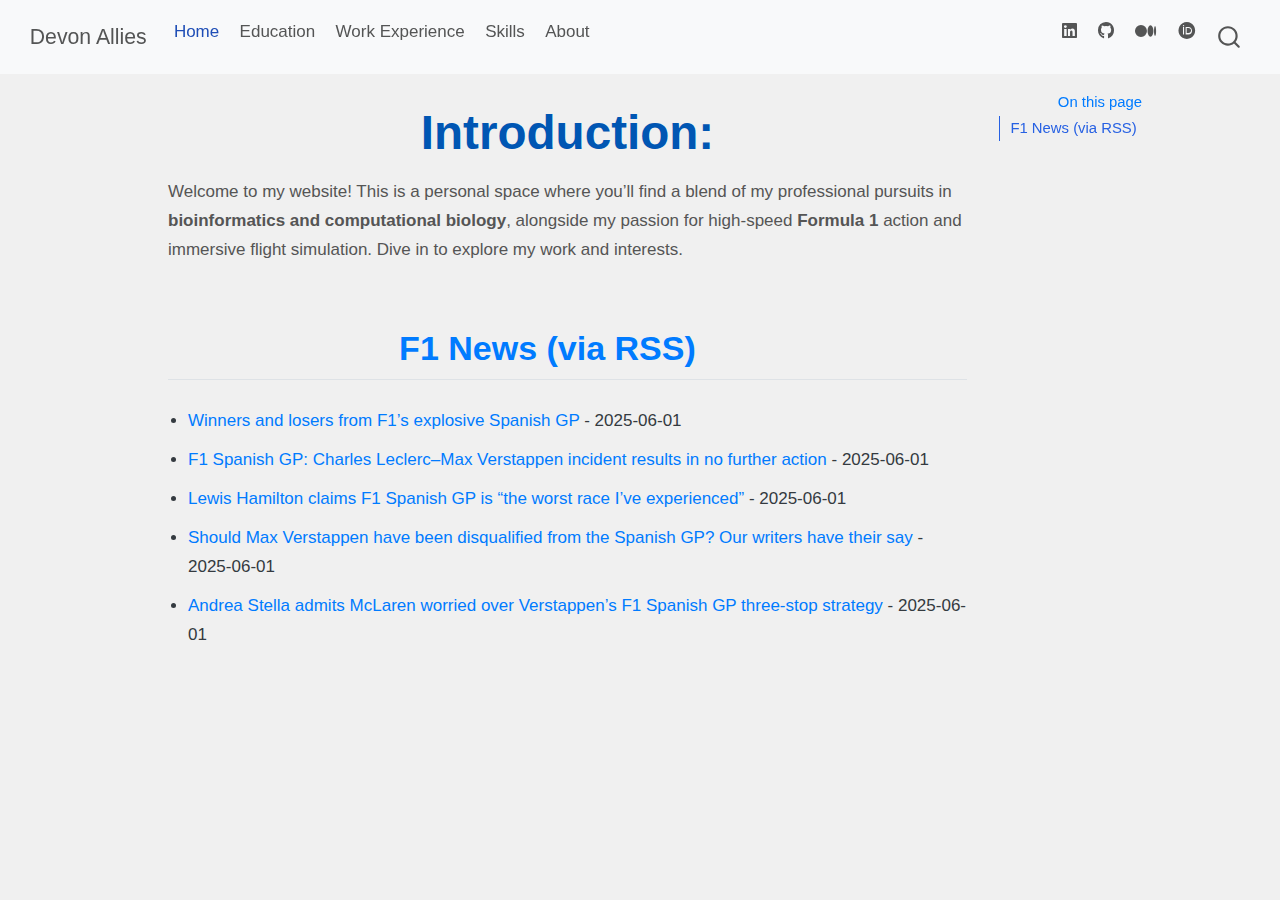
<file: docs/index.html>
<!DOCTYPE html>
<html xmlns="http://www.w3.org/1999/xhtml" lang="en" xml:lang="en"><head>

<meta charset="utf-8">
<meta name="generator" content="quarto-1.7.31">

<meta name="viewport" content="width=device-width, initial-scale=1.0, user-scalable=yes">


<title>Devon Allies</title>
<style>
code{white-space: pre-wrap;}
span.smallcaps{font-variant: small-caps;}
div.columns{display: flex; gap: min(4vw, 1.5em);}
div.column{flex: auto; overflow-x: auto;}
div.hanging-indent{margin-left: 1.5em; text-indent: -1.5em;}
ul.task-list{list-style: none;}
ul.task-list li input[type="checkbox"] {
  width: 0.8em;
  margin: 0 0.8em 0.2em -1em; /* quarto-specific, see https://github.com/quarto-dev/quarto-cli/issues/4556 */ 
  vertical-align: middle;
}
</style>


<script src="site_libs/quarto-nav/quarto-nav.js"></script>
<script src="site_libs/quarto-nav/headroom.min.js"></script>
<script src="site_libs/clipboard/clipboard.min.js"></script>
<script src="site_libs/quarto-search/autocomplete.umd.js"></script>
<script src="site_libs/quarto-search/fuse.min.js"></script>
<script src="site_libs/quarto-search/quarto-search.js"></script>
<meta name="quarto:offset" content="./">
<script src="site_libs/quarto-html/quarto.js" type="module"></script>
<script src="site_libs/quarto-html/tabsets/tabsets.js" type="module"></script>
<script src="site_libs/quarto-html/popper.min.js"></script>
<script src="site_libs/quarto-html/tippy.umd.min.js"></script>
<script src="site_libs/quarto-html/anchor.min.js"></script>
<link href="site_libs/quarto-html/tippy.css" rel="stylesheet">
<link href="site_libs/quarto-html/quarto-syntax-highlighting-e1a5c8363afafaef2c763b6775fbf3ca.css" rel="stylesheet" id="quarto-text-highlighting-styles">
<script src="site_libs/bootstrap/bootstrap.min.js"></script>
<link href="site_libs/bootstrap/bootstrap-icons.css" rel="stylesheet">
<link href="site_libs/bootstrap/bootstrap-c1fac2584b48ed01fb6e278e36375074.min.css" rel="stylesheet" append-hash="true" id="quarto-bootstrap" data-mode="light">
<link href="site_libs/quarto-contrib/fontawesome6-1.2.0/all.min.css" rel="stylesheet">
<link href="site_libs/quarto-contrib/fontawesome6-1.2.0/latex-fontsize.css" rel="stylesheet">
<script id="quarto-search-options" type="application/json">{
  "location": "navbar",
  "copy-button": false,
  "collapse-after": 3,
  "panel-placement": "end",
  "type": "overlay",
  "limit": 50,
  "keyboard-shortcut": [
    "f",
    "/",
    "s"
  ],
  "show-item-context": false,
  "language": {
    "search-no-results-text": "No results",
    "search-matching-documents-text": "matching documents",
    "search-copy-link-title": "Copy link to search",
    "search-hide-matches-text": "Hide additional matches",
    "search-more-match-text": "more match in this document",
    "search-more-matches-text": "more matches in this document",
    "search-clear-button-title": "Clear",
    "search-text-placeholder": "",
    "search-detached-cancel-button-title": "Cancel",
    "search-submit-button-title": "Submit",
    "search-label": "Search"
  }
}</script>


<link rel="stylesheet" href="styles.css">
</head>

<body class="nav-fixed quarto-light">

<div id="quarto-search-results"></div>
  <header id="quarto-header" class="headroom fixed-top">
    <nav class="navbar navbar-expand-lg " data-bs-theme="dark">
      <div class="navbar-container container-fluid">
      <div class="navbar-brand-container mx-auto">
    <a class="navbar-brand" href="./index.html">
    <span class="navbar-title">Devon Allies</span>
    </a>
  </div>
            <div id="quarto-search" class="" title="Search"></div>
          <button class="navbar-toggler" type="button" data-bs-toggle="collapse" data-bs-target="#navbarCollapse" aria-controls="navbarCollapse" role="menu" aria-expanded="false" aria-label="Toggle navigation" onclick="if (window.quartoToggleHeadroom) { window.quartoToggleHeadroom(); }">
  <span class="navbar-toggler-icon"></span>
</button>
          <div class="collapse navbar-collapse" id="navbarCollapse">
            <ul class="navbar-nav navbar-nav-scroll me-auto">
  <li class="nav-item">
    <a class="nav-link active" href="./index.html" aria-current="page"> 
<span class="menu-text">Home</span></a>
  </li>  
  <li class="nav-item">
    <a class="nav-link" href="./education.html"> 
<span class="menu-text">Education</span></a>
  </li>  
  <li class="nav-item">
    <a class="nav-link" href="./work.html"> 
<span class="menu-text">Work Experience</span></a>
  </li>  
  <li class="nav-item">
    <a class="nav-link" href="./skills.html"> 
<span class="menu-text">Skills</span></a>
  </li>  
  <li class="nav-item">
    <a class="nav-link" href="./about.html"> 
<span class="menu-text">About</span></a>
  </li>  
</ul>
            <ul class="navbar-nav navbar-nav-scroll ms-auto">
  <li class="nav-item">
    <a class="nav-link" href="https://www.linkedin.com/in/devonallies/" target="_blank"> 
<span class="menu-text"><i class="fa-brands fa-linkedin" aria-label="linkedin"></i></span></a>
  </li>  
  <li class="nav-item">
    <a class="nav-link" href="https://github.com/DevonAllies" target="_blank"> 
<span class="menu-text"><i class="fa-brands fa-github" aria-label="github"></i></span></a>
  </li>  
  <li class="nav-item">
    <a class="nav-link" href="https://medium.com/@alliesdl" target="_blank"> 
<span class="menu-text"><i class="fa-brands fa-medium" aria-label="medium"></i></span></a>
  </li>  
  <li class="nav-item">
    <a class="nav-link" href="https://orcid.org/0000-0001-8928-4334" target="_blank"> 
<span class="menu-text"><i class="fa-brands fa-orcid" aria-label="orcid"></i></span></a>
  </li>  
</ul>
          </div> <!-- /navcollapse -->
            <div class="quarto-navbar-tools">
</div>
      </div> <!-- /container-fluid -->
    </nav>
</header>
<!-- content -->
<div id="quarto-content" class="quarto-container page-columns page-rows-contents page-layout-article page-navbar">
<!-- sidebar -->
<!-- margin-sidebar -->
    <div id="quarto-margin-sidebar" class="sidebar margin-sidebar">
        <nav id="TOC" role="doc-toc" class="toc-active">
    <h2 id="toc-title">On this page</h2>
   
  <ul>
  <li><a href="#f1-news-via-rss" id="toc-f1-news-via-rss" class="nav-link active" data-scroll-target="#f1-news-via-rss">F1 News (via RSS)</a></li>
  </ul>
</nav>
    </div>
<!-- main -->
<main class="content" id="quarto-document-content">

<header id="title-block-header" class="quarto-title-block default">
<div class="quarto-title">
<h1 class="title">Introduction:</h1>
</div>



<div class="quarto-title-meta">

    
  
    
  </div>
  


</header>


<p>Welcome to my website! This is a personal space where you’ll find a blend of my professional pursuits in <strong>bioinformatics and computational biology</strong>, alongside my passion for high-speed <strong>Formula 1</strong> action and immersive flight simulation. Dive in to explore my work and interests.</p>
<div id="45569150" class="cell" data-message="false" data-execution_count="1">
<section id="f1-news-via-rss" class="level2">
<h2 class="anchored" data-anchor-id="f1-news-via-rss">F1 News (via RSS)</h2>
<ul class="f1-news-list">
<li>
<span class="f1-news-title"><a href="https://www.motorsport.com/f1/news/winners-and-losers-from-f1s-explosive-spanish-gp/10728929/?utm_source=RSS&amp;utm_medium=referral&amp;utm_campaign=RSS-F1&amp;utm_term=News&amp;utm_content=www">Winners and losers from F1’s explosive Spanish GP</a></span> <span class="f1-news-date">- 2025-06-01</span>
</li>
<li>
<span class="f1-news-title"><a href="https://www.motorsport.com/f1/news/F1-Spanish-GP-Charles-Leclerc-Max-Verstappen-incident-results-in-NFA/10728910/?utm_source=RSS&amp;utm_medium=referral&amp;utm_campaign=RSS-F1&amp;utm_term=News&amp;utm_content=www">F1 Spanish GP: Charles Leclerc–Max Verstappen incident results in no further action</a></span> <span class="f1-news-date">- 2025-06-01</span>
</li>
<li>
<span class="f1-news-title"><a href="https://www.motorsport.com/f1/news/lewis-hamilton-claims-f1-spanish-gp-is-the-worst-race-ive-experienced/10728884/?utm_source=RSS&amp;utm_medium=referral&amp;utm_campaign=RSS-F1&amp;utm_term=News&amp;utm_content=www">Lewis Hamilton claims F1 Spanish GP is “the worst race I’ve experienced”</a></span> <span class="f1-news-date">- 2025-06-01</span>
</li>
<li>
<span class="f1-news-title"><a href="https://www.motorsport.com/f1/news/should-max-verstappen-have-been-disqualified-from-the-spanish-gp-our-writers-have-their-say/10728879/?utm_source=RSS&amp;utm_medium=referral&amp;utm_campaign=RSS-F1&amp;utm_term=News&amp;utm_content=www">Should Max Verstappen have been disqualified from the Spanish GP? Our writers have their say</a></span> <span class="f1-news-date">- 2025-06-01</span>
</li>
<li>
<span class="f1-news-title"><a href="https://www.motorsport.com/f1/news/stella-admits-to-mclaren-worries-over-verstappens-f1-spanish-gp-three-stop-strategy/10728863/?utm_source=RSS&amp;utm_medium=referral&amp;utm_campaign=RSS-F1&amp;utm_term=News&amp;utm_content=www">Andrea Stella admits McLaren worried over Verstappen’s F1 Spanish GP three-stop strategy</a></span> <span class="f1-news-date">- 2025-06-01</span>
</li>
</ul>
</section>
</div>



</main> <!-- /main -->
<script id="quarto-html-after-body" type="application/javascript">
  window.document.addEventListener("DOMContentLoaded", function (event) {
    const icon = "";
    const anchorJS = new window.AnchorJS();
    anchorJS.options = {
      placement: 'right',
      icon: icon
    };
    anchorJS.add('.anchored');
    const isCodeAnnotation = (el) => {
      for (const clz of el.classList) {
        if (clz.startsWith('code-annotation-')) {                     
          return true;
        }
      }
      return false;
    }
    const onCopySuccess = function(e) {
      // button target
      const button = e.trigger;
      // don't keep focus
      button.blur();
      // flash "checked"
      button.classList.add('code-copy-button-checked');
      var currentTitle = button.getAttribute("title");
      button.setAttribute("title", "Copied!");
      let tooltip;
      if (window.bootstrap) {
        button.setAttribute("data-bs-toggle", "tooltip");
        button.setAttribute("data-bs-placement", "left");
        button.setAttribute("data-bs-title", "Copied!");
        tooltip = new bootstrap.Tooltip(button, 
          { trigger: "manual", 
            customClass: "code-copy-button-tooltip",
            offset: [0, -8]});
        tooltip.show();    
      }
      setTimeout(function() {
        if (tooltip) {
          tooltip.hide();
          button.removeAttribute("data-bs-title");
          button.removeAttribute("data-bs-toggle");
          button.removeAttribute("data-bs-placement");
        }
        button.setAttribute("title", currentTitle);
        button.classList.remove('code-copy-button-checked');
      }, 1000);
      // clear code selection
      e.clearSelection();
    }
    const getTextToCopy = function(trigger) {
        const codeEl = trigger.previousElementSibling.cloneNode(true);
        for (const childEl of codeEl.children) {
          if (isCodeAnnotation(childEl)) {
            childEl.remove();
          }
        }
        return codeEl.innerText;
    }
    const clipboard = new window.ClipboardJS('.code-copy-button:not([data-in-quarto-modal])', {
      text: getTextToCopy
    });
    clipboard.on('success', onCopySuccess);
    if (window.document.getElementById('quarto-embedded-source-code-modal')) {
      const clipboardModal = new window.ClipboardJS('.code-copy-button[data-in-quarto-modal]', {
        text: getTextToCopy,
        container: window.document.getElementById('quarto-embedded-source-code-modal')
      });
      clipboardModal.on('success', onCopySuccess);
    }
      var localhostRegex = new RegExp(/^(?:http|https):\/\/localhost\:?[0-9]*\//);
      var mailtoRegex = new RegExp(/^mailto:/);
        var filterRegex = new RegExp('/' + window.location.host + '/');
      var isInternal = (href) => {
          return filterRegex.test(href) || localhostRegex.test(href) || mailtoRegex.test(href);
      }
      // Inspect non-navigation links and adorn them if external
     var links = window.document.querySelectorAll('a[href]:not(.nav-link):not(.navbar-brand):not(.toc-action):not(.sidebar-link):not(.sidebar-item-toggle):not(.pagination-link):not(.no-external):not([aria-hidden]):not(.dropdown-item):not(.quarto-navigation-tool):not(.about-link)');
      for (var i=0; i<links.length; i++) {
        const link = links[i];
        if (!isInternal(link.href)) {
          // undo the damage that might have been done by quarto-nav.js in the case of
          // links that we want to consider external
          if (link.dataset.originalHref !== undefined) {
            link.href = link.dataset.originalHref;
          }
        }
      }
    function tippyHover(el, contentFn, onTriggerFn, onUntriggerFn) {
      const config = {
        allowHTML: true,
        maxWidth: 500,
        delay: 100,
        arrow: false,
        appendTo: function(el) {
            return el.parentElement;
        },
        interactive: true,
        interactiveBorder: 10,
        theme: 'quarto',
        placement: 'bottom-start',
      };
      if (contentFn) {
        config.content = contentFn;
      }
      if (onTriggerFn) {
        config.onTrigger = onTriggerFn;
      }
      if (onUntriggerFn) {
        config.onUntrigger = onUntriggerFn;
      }
      window.tippy(el, config); 
    }
    const noterefs = window.document.querySelectorAll('a[role="doc-noteref"]');
    for (var i=0; i<noterefs.length; i++) {
      const ref = noterefs[i];
      tippyHover(ref, function() {
        // use id or data attribute instead here
        let href = ref.getAttribute('data-footnote-href') || ref.getAttribute('href');
        try { href = new URL(href).hash; } catch {}
        const id = href.replace(/^#\/?/, "");
        const note = window.document.getElementById(id);
        if (note) {
          return note.innerHTML;
        } else {
          return "";
        }
      });
    }
    const xrefs = window.document.querySelectorAll('a.quarto-xref');
    const processXRef = (id, note) => {
      // Strip column container classes
      const stripColumnClz = (el) => {
        el.classList.remove("page-full", "page-columns");
        if (el.children) {
          for (const child of el.children) {
            stripColumnClz(child);
          }
        }
      }
      stripColumnClz(note)
      if (id === null || id.startsWith('sec-')) {
        // Special case sections, only their first couple elements
        const container = document.createElement("div");
        if (note.children && note.children.length > 2) {
          container.appendChild(note.children[0].cloneNode(true));
          for (let i = 1; i < note.children.length; i++) {
            const child = note.children[i];
            if (child.tagName === "P" && child.innerText === "") {
              continue;
            } else {
              container.appendChild(child.cloneNode(true));
              break;
            }
          }
          if (window.Quarto?.typesetMath) {
            window.Quarto.typesetMath(container);
          }
          return container.innerHTML
        } else {
          if (window.Quarto?.typesetMath) {
            window.Quarto.typesetMath(note);
          }
          return note.innerHTML;
        }
      } else {
        // Remove any anchor links if they are present
        const anchorLink = note.querySelector('a.anchorjs-link');
        if (anchorLink) {
          anchorLink.remove();
        }
        if (window.Quarto?.typesetMath) {
          window.Quarto.typesetMath(note);
        }
        if (note.classList.contains("callout")) {
          return note.outerHTML;
        } else {
          return note.innerHTML;
        }
      }
    }
    for (var i=0; i<xrefs.length; i++) {
      const xref = xrefs[i];
      tippyHover(xref, undefined, function(instance) {
        instance.disable();
        let url = xref.getAttribute('href');
        let hash = undefined; 
        if (url.startsWith('#')) {
          hash = url;
        } else {
          try { hash = new URL(url).hash; } catch {}
        }
        if (hash) {
          const id = hash.replace(/^#\/?/, "");
          const note = window.document.getElementById(id);
          if (note !== null) {
            try {
              const html = processXRef(id, note.cloneNode(true));
              instance.setContent(html);
            } finally {
              instance.enable();
              instance.show();
            }
          } else {
            // See if we can fetch this
            fetch(url.split('#')[0])
            .then(res => res.text())
            .then(html => {
              const parser = new DOMParser();
              const htmlDoc = parser.parseFromString(html, "text/html");
              const note = htmlDoc.getElementById(id);
              if (note !== null) {
                const html = processXRef(id, note);
                instance.setContent(html);
              } 
            }).finally(() => {
              instance.enable();
              instance.show();
            });
          }
        } else {
          // See if we can fetch a full url (with no hash to target)
          // This is a special case and we should probably do some content thinning / targeting
          fetch(url)
          .then(res => res.text())
          .then(html => {
            const parser = new DOMParser();
            const htmlDoc = parser.parseFromString(html, "text/html");
            const note = htmlDoc.querySelector('main.content');
            if (note !== null) {
              // This should only happen for chapter cross references
              // (since there is no id in the URL)
              // remove the first header
              if (note.children.length > 0 && note.children[0].tagName === "HEADER") {
                note.children[0].remove();
              }
              const html = processXRef(null, note);
              instance.setContent(html);
            } 
          }).finally(() => {
            instance.enable();
            instance.show();
          });
        }
      }, function(instance) {
      });
    }
        let selectedAnnoteEl;
        const selectorForAnnotation = ( cell, annotation) => {
          let cellAttr = 'data-code-cell="' + cell + '"';
          let lineAttr = 'data-code-annotation="' +  annotation + '"';
          const selector = 'span[' + cellAttr + '][' + lineAttr + ']';
          return selector;
        }
        const selectCodeLines = (annoteEl) => {
          const doc = window.document;
          const targetCell = annoteEl.getAttribute("data-target-cell");
          const targetAnnotation = annoteEl.getAttribute("data-target-annotation");
          const annoteSpan = window.document.querySelector(selectorForAnnotation(targetCell, targetAnnotation));
          const lines = annoteSpan.getAttribute("data-code-lines").split(",");
          const lineIds = lines.map((line) => {
            return targetCell + "-" + line;
          })
          let top = null;
          let height = null;
          let parent = null;
          if (lineIds.length > 0) {
              //compute the position of the single el (top and bottom and make a div)
              const el = window.document.getElementById(lineIds[0]);
              top = el.offsetTop;
              height = el.offsetHeight;
              parent = el.parentElement.parentElement;
            if (lineIds.length > 1) {
              const lastEl = window.document.getElementById(lineIds[lineIds.length - 1]);
              const bottom = lastEl.offsetTop + lastEl.offsetHeight;
              height = bottom - top;
            }
            if (top !== null && height !== null && parent !== null) {
              // cook up a div (if necessary) and position it 
              let div = window.document.getElementById("code-annotation-line-highlight");
              if (div === null) {
                div = window.document.createElement("div");
                div.setAttribute("id", "code-annotation-line-highlight");
                div.style.position = 'absolute';
                parent.appendChild(div);
              }
              div.style.top = top - 2 + "px";
              div.style.height = height + 4 + "px";
              div.style.left = 0;
              let gutterDiv = window.document.getElementById("code-annotation-line-highlight-gutter");
              if (gutterDiv === null) {
                gutterDiv = window.document.createElement("div");
                gutterDiv.setAttribute("id", "code-annotation-line-highlight-gutter");
                gutterDiv.style.position = 'absolute';
                const codeCell = window.document.getElementById(targetCell);
                const gutter = codeCell.querySelector('.code-annotation-gutter');
                gutter.appendChild(gutterDiv);
              }
              gutterDiv.style.top = top - 2 + "px";
              gutterDiv.style.height = height + 4 + "px";
            }
            selectedAnnoteEl = annoteEl;
          }
        };
        const unselectCodeLines = () => {
          const elementsIds = ["code-annotation-line-highlight", "code-annotation-line-highlight-gutter"];
          elementsIds.forEach((elId) => {
            const div = window.document.getElementById(elId);
            if (div) {
              div.remove();
            }
          });
          selectedAnnoteEl = undefined;
        };
          // Handle positioning of the toggle
      window.addEventListener(
        "resize",
        throttle(() => {
          elRect = undefined;
          if (selectedAnnoteEl) {
            selectCodeLines(selectedAnnoteEl);
          }
        }, 10)
      );
      function throttle(fn, ms) {
      let throttle = false;
      let timer;
        return (...args) => {
          if(!throttle) { // first call gets through
              fn.apply(this, args);
              throttle = true;
          } else { // all the others get throttled
              if(timer) clearTimeout(timer); // cancel #2
              timer = setTimeout(() => {
                fn.apply(this, args);
                timer = throttle = false;
              }, ms);
          }
        };
      }
        // Attach click handler to the DT
        const annoteDls = window.document.querySelectorAll('dt[data-target-cell]');
        for (const annoteDlNode of annoteDls) {
          annoteDlNode.addEventListener('click', (event) => {
            const clickedEl = event.target;
            if (clickedEl !== selectedAnnoteEl) {
              unselectCodeLines();
              const activeEl = window.document.querySelector('dt[data-target-cell].code-annotation-active');
              if (activeEl) {
                activeEl.classList.remove('code-annotation-active');
              }
              selectCodeLines(clickedEl);
              clickedEl.classList.add('code-annotation-active');
            } else {
              // Unselect the line
              unselectCodeLines();
              clickedEl.classList.remove('code-annotation-active');
            }
          });
        }
    const findCites = (el) => {
      const parentEl = el.parentElement;
      if (parentEl) {
        const cites = parentEl.dataset.cites;
        if (cites) {
          return {
            el,
            cites: cites.split(' ')
          };
        } else {
          return findCites(el.parentElement)
        }
      } else {
        return undefined;
      }
    };
    var bibliorefs = window.document.querySelectorAll('a[role="doc-biblioref"]');
    for (var i=0; i<bibliorefs.length; i++) {
      const ref = bibliorefs[i];
      const citeInfo = findCites(ref);
      if (citeInfo) {
        tippyHover(citeInfo.el, function() {
          var popup = window.document.createElement('div');
          citeInfo.cites.forEach(function(cite) {
            var citeDiv = window.document.createElement('div');
            citeDiv.classList.add('hanging-indent');
            citeDiv.classList.add('csl-entry');
            var biblioDiv = window.document.getElementById('ref-' + cite);
            if (biblioDiv) {
              citeDiv.innerHTML = biblioDiv.innerHTML;
            }
            popup.appendChild(citeDiv);
          });
          return popup.innerHTML;
        });
      }
    }
  });
  </script>
</div> <!-- /content -->




</body></html>
</file>
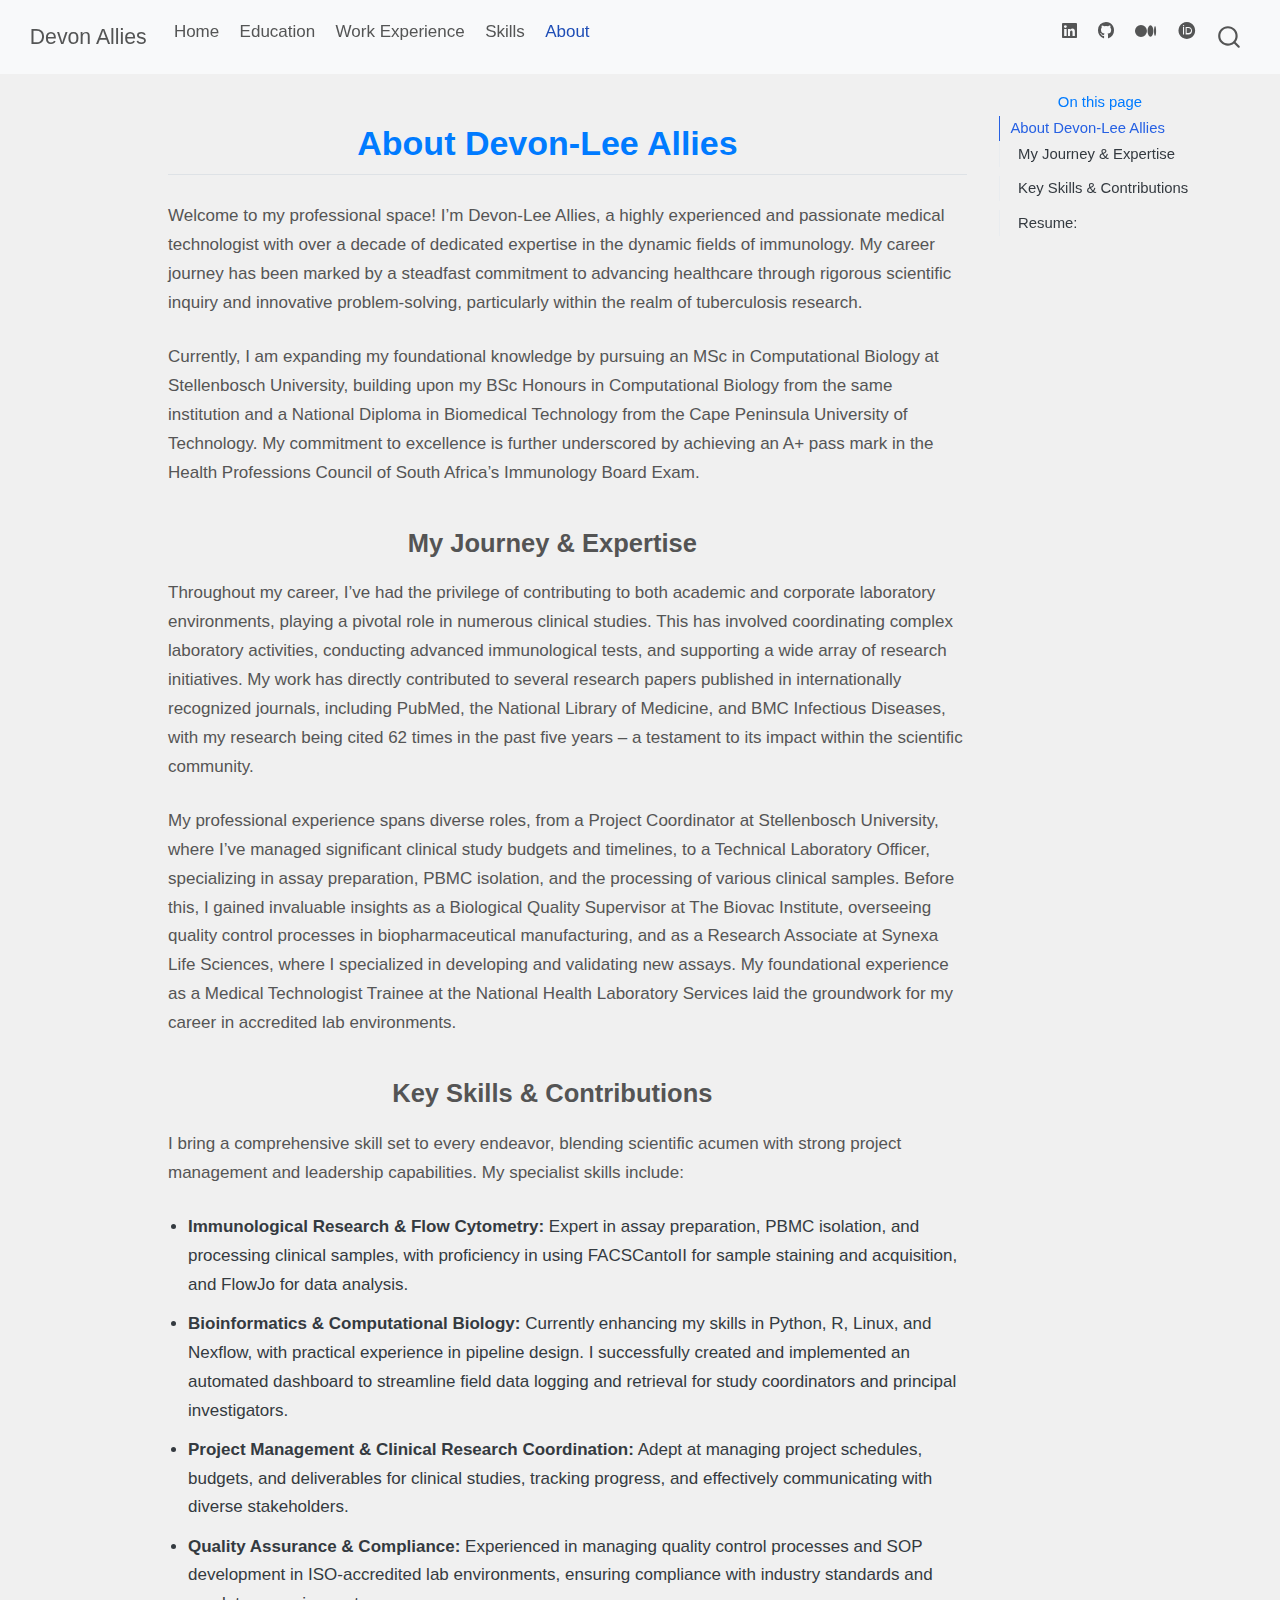
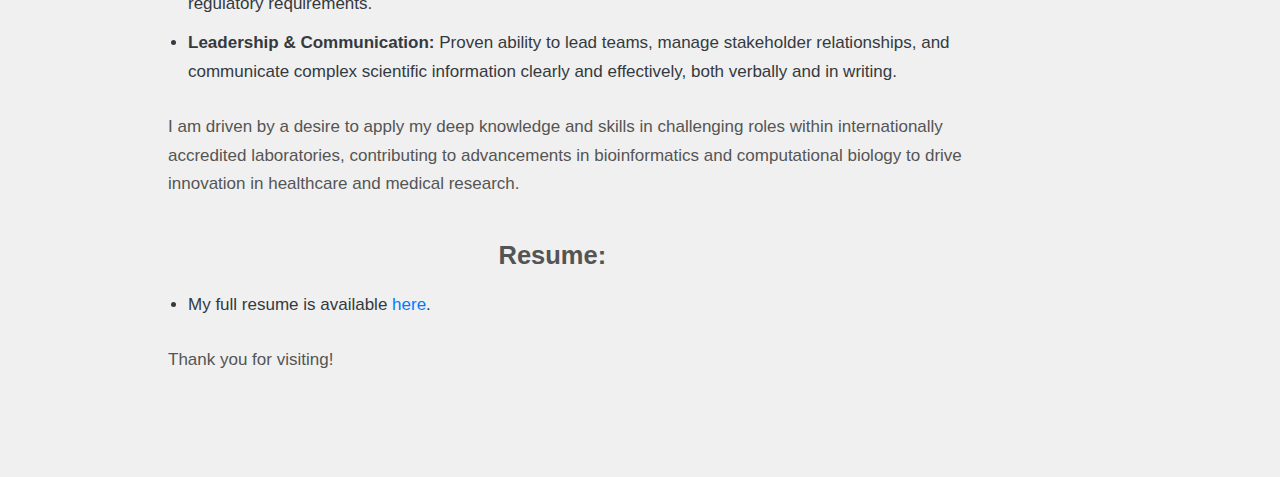
<file: docs/about.html>
<!DOCTYPE html>
<html xmlns="http://www.w3.org/1999/xhtml" lang="en" xml:lang="en"><head>

<meta charset="utf-8">
<meta name="generator" content="quarto-1.7.31">

<meta name="viewport" content="width=device-width, initial-scale=1.0, user-scalable=yes">


<title>about – Devon Allies</title>
<style>
code{white-space: pre-wrap;}
span.smallcaps{font-variant: small-caps;}
div.columns{display: flex; gap: min(4vw, 1.5em);}
div.column{flex: auto; overflow-x: auto;}
div.hanging-indent{margin-left: 1.5em; text-indent: -1.5em;}
ul.task-list{list-style: none;}
ul.task-list li input[type="checkbox"] {
  width: 0.8em;
  margin: 0 0.8em 0.2em -1em; /* quarto-specific, see https://github.com/quarto-dev/quarto-cli/issues/4556 */ 
  vertical-align: middle;
}
</style>


<script src="site_libs/quarto-nav/quarto-nav.js"></script>
<script src="site_libs/quarto-nav/headroom.min.js"></script>
<script src="site_libs/clipboard/clipboard.min.js"></script>
<script src="site_libs/quarto-search/autocomplete.umd.js"></script>
<script src="site_libs/quarto-search/fuse.min.js"></script>
<script src="site_libs/quarto-search/quarto-search.js"></script>
<meta name="quarto:offset" content="./">
<script src="site_libs/quarto-html/quarto.js" type="module"></script>
<script src="site_libs/quarto-html/tabsets/tabsets.js" type="module"></script>
<script src="site_libs/quarto-html/popper.min.js"></script>
<script src="site_libs/quarto-html/tippy.umd.min.js"></script>
<script src="site_libs/quarto-html/anchor.min.js"></script>
<link href="site_libs/quarto-html/tippy.css" rel="stylesheet">
<link href="site_libs/quarto-html/quarto-syntax-highlighting-e1a5c8363afafaef2c763b6775fbf3ca.css" rel="stylesheet" id="quarto-text-highlighting-styles">
<script src="site_libs/bootstrap/bootstrap.min.js"></script>
<link href="site_libs/bootstrap/bootstrap-icons.css" rel="stylesheet">
<link href="site_libs/bootstrap/bootstrap-c1fac2584b48ed01fb6e278e36375074.min.css" rel="stylesheet" append-hash="true" id="quarto-bootstrap" data-mode="light">
<link href="site_libs/quarto-contrib/fontawesome6-1.2.0/all.min.css" rel="stylesheet">
<link href="site_libs/quarto-contrib/fontawesome6-1.2.0/latex-fontsize.css" rel="stylesheet">
<script id="quarto-search-options" type="application/json">{
  "location": "navbar",
  "copy-button": false,
  "collapse-after": 3,
  "panel-placement": "end",
  "type": "overlay",
  "limit": 50,
  "keyboard-shortcut": [
    "f",
    "/",
    "s"
  ],
  "show-item-context": false,
  "language": {
    "search-no-results-text": "No results",
    "search-matching-documents-text": "matching documents",
    "search-copy-link-title": "Copy link to search",
    "search-hide-matches-text": "Hide additional matches",
    "search-more-match-text": "more match in this document",
    "search-more-matches-text": "more matches in this document",
    "search-clear-button-title": "Clear",
    "search-text-placeholder": "",
    "search-detached-cancel-button-title": "Cancel",
    "search-submit-button-title": "Submit",
    "search-label": "Search"
  }
}</script>


<link rel="stylesheet" href="styles.css">
</head>

<body class="nav-fixed quarto-light">

<div id="quarto-search-results"></div>
  <header id="quarto-header" class="headroom fixed-top">
    <nav class="navbar navbar-expand-lg " data-bs-theme="dark">
      <div class="navbar-container container-fluid">
      <div class="navbar-brand-container mx-auto">
    <a class="navbar-brand" href="./index.html">
    <span class="navbar-title">Devon Allies</span>
    </a>
  </div>
            <div id="quarto-search" class="" title="Search"></div>
          <button class="navbar-toggler" type="button" data-bs-toggle="collapse" data-bs-target="#navbarCollapse" aria-controls="navbarCollapse" role="menu" aria-expanded="false" aria-label="Toggle navigation" onclick="if (window.quartoToggleHeadroom) { window.quartoToggleHeadroom(); }">
  <span class="navbar-toggler-icon"></span>
</button>
          <div class="collapse navbar-collapse" id="navbarCollapse">
            <ul class="navbar-nav navbar-nav-scroll me-auto">
  <li class="nav-item">
    <a class="nav-link" href="./index.html"> 
<span class="menu-text">Home</span></a>
  </li>  
  <li class="nav-item">
    <a class="nav-link" href="./education.html"> 
<span class="menu-text">Education</span></a>
  </li>  
  <li class="nav-item">
    <a class="nav-link" href="./work.html"> 
<span class="menu-text">Work Experience</span></a>
  </li>  
  <li class="nav-item">
    <a class="nav-link" href="./skills.html"> 
<span class="menu-text">Skills</span></a>
  </li>  
  <li class="nav-item">
    <a class="nav-link active" href="./about.html" aria-current="page"> 
<span class="menu-text">About</span></a>
  </li>  
</ul>
            <ul class="navbar-nav navbar-nav-scroll ms-auto">
  <li class="nav-item">
    <a class="nav-link" href="https://www.linkedin.com/in/devonallies/" target="_blank"> 
<span class="menu-text"><i class="fa-brands fa-linkedin" aria-label="linkedin"></i></span></a>
  </li>  
  <li class="nav-item">
    <a class="nav-link" href="https://github.com/DevonAllies" target="_blank"> 
<span class="menu-text"><i class="fa-brands fa-github" aria-label="github"></i></span></a>
  </li>  
  <li class="nav-item">
    <a class="nav-link" href="https://medium.com/@alliesdl" target="_blank"> 
<span class="menu-text"><i class="fa-brands fa-medium" aria-label="medium"></i></span></a>
  </li>  
  <li class="nav-item">
    <a class="nav-link" href="https://orcid.org/0000-0001-8928-4334" target="_blank"> 
<span class="menu-text"><i class="fa-brands fa-orcid" aria-label="orcid"></i></span></a>
  </li>  
</ul>
          </div> <!-- /navcollapse -->
            <div class="quarto-navbar-tools">
</div>
      </div> <!-- /container-fluid -->
    </nav>
</header>
<!-- content -->
<div id="quarto-content" class="quarto-container page-columns page-rows-contents page-layout-article page-navbar">
<!-- sidebar -->
<!-- margin-sidebar -->
    <div id="quarto-margin-sidebar" class="sidebar margin-sidebar">
        <nav id="TOC" role="doc-toc" class="toc-active">
    <h2 id="toc-title">On this page</h2>
   
  <ul>
  <li><a href="#about-devon-lee-allies" id="toc-about-devon-lee-allies" class="nav-link active" data-scroll-target="#about-devon-lee-allies">About Devon-Lee Allies</a>
  <ul class="collapse">
  <li><a href="#my-journey-expertise" id="toc-my-journey-expertise" class="nav-link" data-scroll-target="#my-journey-expertise">My Journey &amp; Expertise</a></li>
  <li><a href="#key-skills-contributions" id="toc-key-skills-contributions" class="nav-link" data-scroll-target="#key-skills-contributions">Key Skills &amp; Contributions</a></li>
  <li><a href="#resume" id="toc-resume" class="nav-link" data-scroll-target="#resume">Resume:</a></li>
  </ul></li>
  </ul>
</nav>
    </div>
<!-- main -->
<main class="content" id="quarto-document-content"><header id="title-block-header" class="quarto-title-block"></header>




<section id="about-devon-lee-allies" class="level2">
<h2 class="anchored" data-anchor-id="about-devon-lee-allies">About Devon-Lee Allies</h2>
<p>Welcome to my professional space! I’m Devon-Lee Allies, a highly experienced and passionate medical technologist with over a decade of dedicated expertise in the dynamic fields of immunology. My career journey has been marked by a steadfast commitment to advancing healthcare through rigorous scientific inquiry and innovative problem-solving, particularly within the realm of tuberculosis research.</p>
<p>Currently, I am expanding my foundational knowledge by pursuing an MSc in Computational Biology at Stellenbosch University, building upon my BSc Honours in Computational Biology from the same institution and a National Diploma in Biomedical Technology from the Cape Peninsula University of Technology. My commitment to excellence is further underscored by achieving an A+ pass mark in the Health Professions Council of South Africa’s Immunology Board Exam.</p>
<section id="my-journey-expertise" class="level3">
<h3 class="anchored" data-anchor-id="my-journey-expertise">My Journey &amp; Expertise</h3>
<p>Throughout my career, I’ve had the privilege of contributing to both academic and corporate laboratory environments, playing a pivotal role in numerous clinical studies. This has involved coordinating complex laboratory activities, conducting advanced immunological tests, and supporting a wide array of research initiatives. My work has directly contributed to several research papers published in internationally recognized journals, including PubMed, the National Library of Medicine, and BMC Infectious Diseases, with my research being cited 62 times in the past five years – a testament to its impact within the scientific community.</p>
<p>My professional experience spans diverse roles, from a Project Coordinator at Stellenbosch University, where I’ve managed significant clinical study budgets and timelines, to a Technical Laboratory Officer, specializing in assay preparation, PBMC isolation, and the processing of various clinical samples. Before this, I gained invaluable insights as a Biological Quality Supervisor at The Biovac Institute, overseeing quality control processes in biopharmaceutical manufacturing, and as a Research Associate at Synexa Life Sciences, where I specialized in developing and validating new assays. My foundational experience as a Medical Technologist Trainee at the National Health Laboratory Services laid the groundwork for my career in accredited lab environments.</p>
</section>
<section id="key-skills-contributions" class="level3">
<h3 class="anchored" data-anchor-id="key-skills-contributions">Key Skills &amp; Contributions</h3>
<p>I bring a comprehensive skill set to every endeavor, blending scientific acumen with strong project management and leadership capabilities. My specialist skills include:</p>
<ul>
<li><strong>Immunological Research &amp; Flow Cytometry:</strong> Expert in assay preparation, PBMC isolation, and processing clinical samples, with proficiency in using FACSCantoII for sample staining and acquisition, and FlowJo for data analysis.</li>
<li><strong>Bioinformatics &amp; Computational Biology:</strong> Currently enhancing my skills in Python, R, Linux, and Nexflow, with practical experience in pipeline design. I successfully created and implemented an automated dashboard to streamline field data logging and retrieval for study coordinators and principal investigators.</li>
<li><strong>Project Management &amp; Clinical Research Coordination:</strong> Adept at managing project schedules, budgets, and deliverables for clinical studies, tracking progress, and effectively communicating with diverse stakeholders.</li>
<li><strong>Quality Assurance &amp; Compliance:</strong> Experienced in managing quality control processes and SOP development in ISO-accredited lab environments, ensuring compliance with industry standards and regulatory requirements.</li>
<li><strong>Leadership &amp; Communication:</strong> Proven ability to lead teams, manage stakeholder relationships, and communicate complex scientific information clearly and effectively, both verbally and in writing.</li>
</ul>
<p>I am driven by a desire to apply my deep knowledge and skills in challenging roles within internationally accredited laboratories, contributing to advancements in bioinformatics and computational biology to drive innovation in healthcare and medical research.</p>
</section>
<section id="resume" class="level3">
<h3 class="anchored" data-anchor-id="resume">Resume:</h3>
<ul>
<li>My full resume is available <a href="files/Devon-Lee Allies Cirriculum Vitae.pdf">here</a>.</li>
</ul>
<p>Thank you for visiting!</p>


</section>
</section>

</main> <!-- /main -->
<script id="quarto-html-after-body" type="application/javascript">
  window.document.addEventListener("DOMContentLoaded", function (event) {
    const icon = "";
    const anchorJS = new window.AnchorJS();
    anchorJS.options = {
      placement: 'right',
      icon: icon
    };
    anchorJS.add('.anchored');
    const isCodeAnnotation = (el) => {
      for (const clz of el.classList) {
        if (clz.startsWith('code-annotation-')) {                     
          return true;
        }
      }
      return false;
    }
    const onCopySuccess = function(e) {
      // button target
      const button = e.trigger;
      // don't keep focus
      button.blur();
      // flash "checked"
      button.classList.add('code-copy-button-checked');
      var currentTitle = button.getAttribute("title");
      button.setAttribute("title", "Copied!");
      let tooltip;
      if (window.bootstrap) {
        button.setAttribute("data-bs-toggle", "tooltip");
        button.setAttribute("data-bs-placement", "left");
        button.setAttribute("data-bs-title", "Copied!");
        tooltip = new bootstrap.Tooltip(button, 
          { trigger: "manual", 
            customClass: "code-copy-button-tooltip",
            offset: [0, -8]});
        tooltip.show();    
      }
      setTimeout(function() {
        if (tooltip) {
          tooltip.hide();
          button.removeAttribute("data-bs-title");
          button.removeAttribute("data-bs-toggle");
          button.removeAttribute("data-bs-placement");
        }
        button.setAttribute("title", currentTitle);
        button.classList.remove('code-copy-button-checked');
      }, 1000);
      // clear code selection
      e.clearSelection();
    }
    const getTextToCopy = function(trigger) {
        const codeEl = trigger.previousElementSibling.cloneNode(true);
        for (const childEl of codeEl.children) {
          if (isCodeAnnotation(childEl)) {
            childEl.remove();
          }
        }
        return codeEl.innerText;
    }
    const clipboard = new window.ClipboardJS('.code-copy-button:not([data-in-quarto-modal])', {
      text: getTextToCopy
    });
    clipboard.on('success', onCopySuccess);
    if (window.document.getElementById('quarto-embedded-source-code-modal')) {
      const clipboardModal = new window.ClipboardJS('.code-copy-button[data-in-quarto-modal]', {
        text: getTextToCopy,
        container: window.document.getElementById('quarto-embedded-source-code-modal')
      });
      clipboardModal.on('success', onCopySuccess);
    }
      var localhostRegex = new RegExp(/^(?:http|https):\/\/localhost\:?[0-9]*\//);
      var mailtoRegex = new RegExp(/^mailto:/);
        var filterRegex = new RegExp('/' + window.location.host + '/');
      var isInternal = (href) => {
          return filterRegex.test(href) || localhostRegex.test(href) || mailtoRegex.test(href);
      }
      // Inspect non-navigation links and adorn them if external
     var links = window.document.querySelectorAll('a[href]:not(.nav-link):not(.navbar-brand):not(.toc-action):not(.sidebar-link):not(.sidebar-item-toggle):not(.pagination-link):not(.no-external):not([aria-hidden]):not(.dropdown-item):not(.quarto-navigation-tool):not(.about-link)');
      for (var i=0; i<links.length; i++) {
        const link = links[i];
        if (!isInternal(link.href)) {
          // undo the damage that might have been done by quarto-nav.js in the case of
          // links that we want to consider external
          if (link.dataset.originalHref !== undefined) {
            link.href = link.dataset.originalHref;
          }
        }
      }
    function tippyHover(el, contentFn, onTriggerFn, onUntriggerFn) {
      const config = {
        allowHTML: true,
        maxWidth: 500,
        delay: 100,
        arrow: false,
        appendTo: function(el) {
            return el.parentElement;
        },
        interactive: true,
        interactiveBorder: 10,
        theme: 'quarto',
        placement: 'bottom-start',
      };
      if (contentFn) {
        config.content = contentFn;
      }
      if (onTriggerFn) {
        config.onTrigger = onTriggerFn;
      }
      if (onUntriggerFn) {
        config.onUntrigger = onUntriggerFn;
      }
      window.tippy(el, config); 
    }
    const noterefs = window.document.querySelectorAll('a[role="doc-noteref"]');
    for (var i=0; i<noterefs.length; i++) {
      const ref = noterefs[i];
      tippyHover(ref, function() {
        // use id or data attribute instead here
        let href = ref.getAttribute('data-footnote-href') || ref.getAttribute('href');
        try { href = new URL(href).hash; } catch {}
        const id = href.replace(/^#\/?/, "");
        const note = window.document.getElementById(id);
        if (note) {
          return note.innerHTML;
        } else {
          return "";
        }
      });
    }
    const xrefs = window.document.querySelectorAll('a.quarto-xref');
    const processXRef = (id, note) => {
      // Strip column container classes
      const stripColumnClz = (el) => {
        el.classList.remove("page-full", "page-columns");
        if (el.children) {
          for (const child of el.children) {
            stripColumnClz(child);
          }
        }
      }
      stripColumnClz(note)
      if (id === null || id.startsWith('sec-')) {
        // Special case sections, only their first couple elements
        const container = document.createElement("div");
        if (note.children && note.children.length > 2) {
          container.appendChild(note.children[0].cloneNode(true));
          for (let i = 1; i < note.children.length; i++) {
            const child = note.children[i];
            if (child.tagName === "P" && child.innerText === "") {
              continue;
            } else {
              container.appendChild(child.cloneNode(true));
              break;
            }
          }
          if (window.Quarto?.typesetMath) {
            window.Quarto.typesetMath(container);
          }
          return container.innerHTML
        } else {
          if (window.Quarto?.typesetMath) {
            window.Quarto.typesetMath(note);
          }
          return note.innerHTML;
        }
      } else {
        // Remove any anchor links if they are present
        const anchorLink = note.querySelector('a.anchorjs-link');
        if (anchorLink) {
          anchorLink.remove();
        }
        if (window.Quarto?.typesetMath) {
          window.Quarto.typesetMath(note);
        }
        if (note.classList.contains("callout")) {
          return note.outerHTML;
        } else {
          return note.innerHTML;
        }
      }
    }
    for (var i=0; i<xrefs.length; i++) {
      const xref = xrefs[i];
      tippyHover(xref, undefined, function(instance) {
        instance.disable();
        let url = xref.getAttribute('href');
        let hash = undefined; 
        if (url.startsWith('#')) {
          hash = url;
        } else {
          try { hash = new URL(url).hash; } catch {}
        }
        if (hash) {
          const id = hash.replace(/^#\/?/, "");
          const note = window.document.getElementById(id);
          if (note !== null) {
            try {
              const html = processXRef(id, note.cloneNode(true));
              instance.setContent(html);
            } finally {
              instance.enable();
              instance.show();
            }
          } else {
            // See if we can fetch this
            fetch(url.split('#')[0])
            .then(res => res.text())
            .then(html => {
              const parser = new DOMParser();
              const htmlDoc = parser.parseFromString(html, "text/html");
              const note = htmlDoc.getElementById(id);
              if (note !== null) {
                const html = processXRef(id, note);
                instance.setContent(html);
              } 
            }).finally(() => {
              instance.enable();
              instance.show();
            });
          }
        } else {
          // See if we can fetch a full url (with no hash to target)
          // This is a special case and we should probably do some content thinning / targeting
          fetch(url)
          .then(res => res.text())
          .then(html => {
            const parser = new DOMParser();
            const htmlDoc = parser.parseFromString(html, "text/html");
            const note = htmlDoc.querySelector('main.content');
            if (note !== null) {
              // This should only happen for chapter cross references
              // (since there is no id in the URL)
              // remove the first header
              if (note.children.length > 0 && note.children[0].tagName === "HEADER") {
                note.children[0].remove();
              }
              const html = processXRef(null, note);
              instance.setContent(html);
            } 
          }).finally(() => {
            instance.enable();
            instance.show();
          });
        }
      }, function(instance) {
      });
    }
        let selectedAnnoteEl;
        const selectorForAnnotation = ( cell, annotation) => {
          let cellAttr = 'data-code-cell="' + cell + '"';
          let lineAttr = 'data-code-annotation="' +  annotation + '"';
          const selector = 'span[' + cellAttr + '][' + lineAttr + ']';
          return selector;
        }
        const selectCodeLines = (annoteEl) => {
          const doc = window.document;
          const targetCell = annoteEl.getAttribute("data-target-cell");
          const targetAnnotation = annoteEl.getAttribute("data-target-annotation");
          const annoteSpan = window.document.querySelector(selectorForAnnotation(targetCell, targetAnnotation));
          const lines = annoteSpan.getAttribute("data-code-lines").split(",");
          const lineIds = lines.map((line) => {
            return targetCell + "-" + line;
          })
          let top = null;
          let height = null;
          let parent = null;
          if (lineIds.length > 0) {
              //compute the position of the single el (top and bottom and make a div)
              const el = window.document.getElementById(lineIds[0]);
              top = el.offsetTop;
              height = el.offsetHeight;
              parent = el.parentElement.parentElement;
            if (lineIds.length > 1) {
              const lastEl = window.document.getElementById(lineIds[lineIds.length - 1]);
              const bottom = lastEl.offsetTop + lastEl.offsetHeight;
              height = bottom - top;
            }
            if (top !== null && height !== null && parent !== null) {
              // cook up a div (if necessary) and position it 
              let div = window.document.getElementById("code-annotation-line-highlight");
              if (div === null) {
                div = window.document.createElement("div");
                div.setAttribute("id", "code-annotation-line-highlight");
                div.style.position = 'absolute';
                parent.appendChild(div);
              }
              div.style.top = top - 2 + "px";
              div.style.height = height + 4 + "px";
              div.style.left = 0;
              let gutterDiv = window.document.getElementById("code-annotation-line-highlight-gutter");
              if (gutterDiv === null) {
                gutterDiv = window.document.createElement("div");
                gutterDiv.setAttribute("id", "code-annotation-line-highlight-gutter");
                gutterDiv.style.position = 'absolute';
                const codeCell = window.document.getElementById(targetCell);
                const gutter = codeCell.querySelector('.code-annotation-gutter');
                gutter.appendChild(gutterDiv);
              }
              gutterDiv.style.top = top - 2 + "px";
              gutterDiv.style.height = height + 4 + "px";
            }
            selectedAnnoteEl = annoteEl;
          }
        };
        const unselectCodeLines = () => {
          const elementsIds = ["code-annotation-line-highlight", "code-annotation-line-highlight-gutter"];
          elementsIds.forEach((elId) => {
            const div = window.document.getElementById(elId);
            if (div) {
              div.remove();
            }
          });
          selectedAnnoteEl = undefined;
        };
          // Handle positioning of the toggle
      window.addEventListener(
        "resize",
        throttle(() => {
          elRect = undefined;
          if (selectedAnnoteEl) {
            selectCodeLines(selectedAnnoteEl);
          }
        }, 10)
      );
      function throttle(fn, ms) {
      let throttle = false;
      let timer;
        return (...args) => {
          if(!throttle) { // first call gets through
              fn.apply(this, args);
              throttle = true;
          } else { // all the others get throttled
              if(timer) clearTimeout(timer); // cancel #2
              timer = setTimeout(() => {
                fn.apply(this, args);
                timer = throttle = false;
              }, ms);
          }
        };
      }
        // Attach click handler to the DT
        const annoteDls = window.document.querySelectorAll('dt[data-target-cell]');
        for (const annoteDlNode of annoteDls) {
          annoteDlNode.addEventListener('click', (event) => {
            const clickedEl = event.target;
            if (clickedEl !== selectedAnnoteEl) {
              unselectCodeLines();
              const activeEl = window.document.querySelector('dt[data-target-cell].code-annotation-active');
              if (activeEl) {
                activeEl.classList.remove('code-annotation-active');
              }
              selectCodeLines(clickedEl);
              clickedEl.classList.add('code-annotation-active');
            } else {
              // Unselect the line
              unselectCodeLines();
              clickedEl.classList.remove('code-annotation-active');
            }
          });
        }
    const findCites = (el) => {
      const parentEl = el.parentElement;
      if (parentEl) {
        const cites = parentEl.dataset.cites;
        if (cites) {
          return {
            el,
            cites: cites.split(' ')
          };
        } else {
          return findCites(el.parentElement)
        }
      } else {
        return undefined;
      }
    };
    var bibliorefs = window.document.querySelectorAll('a[role="doc-biblioref"]');
    for (var i=0; i<bibliorefs.length; i++) {
      const ref = bibliorefs[i];
      const citeInfo = findCites(ref);
      if (citeInfo) {
        tippyHover(citeInfo.el, function() {
          var popup = window.document.createElement('div');
          citeInfo.cites.forEach(function(cite) {
            var citeDiv = window.document.createElement('div');
            citeDiv.classList.add('hanging-indent');
            citeDiv.classList.add('csl-entry');
            var biblioDiv = window.document.getElementById('ref-' + cite);
            if (biblioDiv) {
              citeDiv.innerHTML = biblioDiv.innerHTML;
            }
            popup.appendChild(citeDiv);
          });
          return popup.innerHTML;
        });
      }
    }
  });
  </script>
</div> <!-- /content -->




</body></html>
</file>
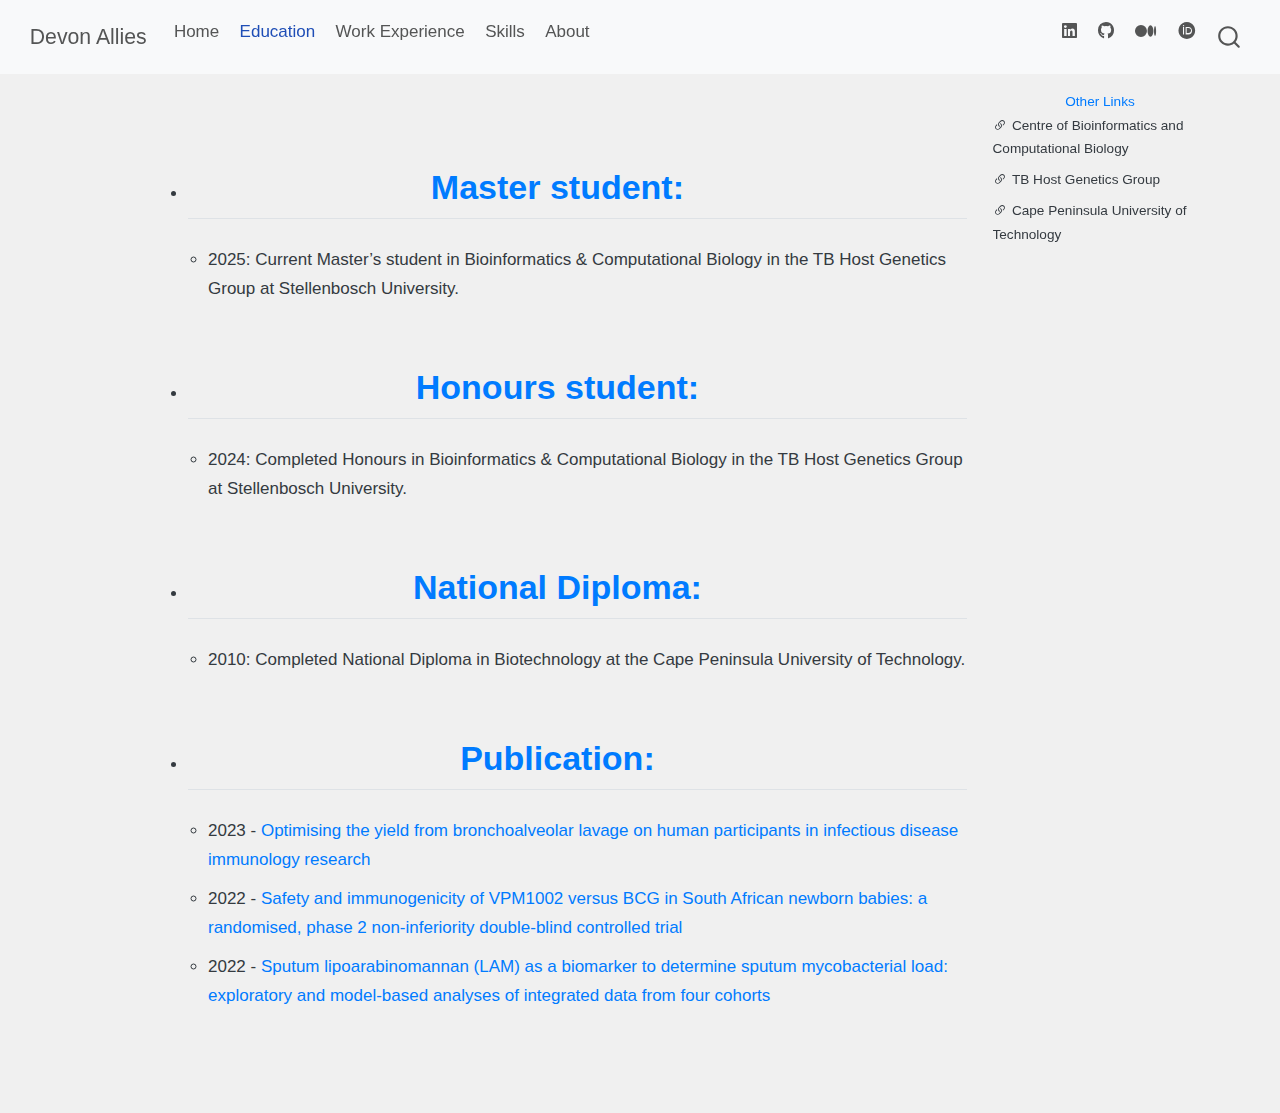
<file: docs/education.html>
<!DOCTYPE html>
<html xmlns="http://www.w3.org/1999/xhtml" lang="en" xml:lang="en"><head>

<meta charset="utf-8">
<meta name="generator" content="quarto-1.7.31">

<meta name="viewport" content="width=device-width, initial-scale=1.0, user-scalable=yes">


<title>education – Devon Allies</title>
<style>
code{white-space: pre-wrap;}
span.smallcaps{font-variant: small-caps;}
div.columns{display: flex; gap: min(4vw, 1.5em);}
div.column{flex: auto; overflow-x: auto;}
div.hanging-indent{margin-left: 1.5em; text-indent: -1.5em;}
ul.task-list{list-style: none;}
ul.task-list li input[type="checkbox"] {
  width: 0.8em;
  margin: 0 0.8em 0.2em -1em; /* quarto-specific, see https://github.com/quarto-dev/quarto-cli/issues/4556 */ 
  vertical-align: middle;
}
</style>


<script src="site_libs/quarto-nav/quarto-nav.js"></script>
<script src="site_libs/quarto-nav/headroom.min.js"></script>
<script src="site_libs/clipboard/clipboard.min.js"></script>
<script src="site_libs/quarto-search/autocomplete.umd.js"></script>
<script src="site_libs/quarto-search/fuse.min.js"></script>
<script src="site_libs/quarto-search/quarto-search.js"></script>
<meta name="quarto:offset" content="./">
<script src="site_libs/quarto-html/quarto.js" type="module"></script>
<script src="site_libs/quarto-html/tabsets/tabsets.js" type="module"></script>
<script src="site_libs/quarto-html/popper.min.js"></script>
<script src="site_libs/quarto-html/tippy.umd.min.js"></script>
<script src="site_libs/quarto-html/anchor.min.js"></script>
<link href="site_libs/quarto-html/tippy.css" rel="stylesheet">
<link href="site_libs/quarto-html/quarto-syntax-highlighting-e1a5c8363afafaef2c763b6775fbf3ca.css" rel="stylesheet" id="quarto-text-highlighting-styles">
<script src="site_libs/bootstrap/bootstrap.min.js"></script>
<link href="site_libs/bootstrap/bootstrap-icons.css" rel="stylesheet">
<link href="site_libs/bootstrap/bootstrap-c1fac2584b48ed01fb6e278e36375074.min.css" rel="stylesheet" append-hash="true" id="quarto-bootstrap" data-mode="light">
<link href="site_libs/quarto-contrib/fontawesome6-1.2.0/all.min.css" rel="stylesheet">
<link href="site_libs/quarto-contrib/fontawesome6-1.2.0/latex-fontsize.css" rel="stylesheet">
<script id="quarto-search-options" type="application/json">{
  "location": "navbar",
  "copy-button": false,
  "collapse-after": 3,
  "panel-placement": "end",
  "type": "overlay",
  "limit": 50,
  "keyboard-shortcut": [
    "f",
    "/",
    "s"
  ],
  "show-item-context": false,
  "language": {
    "search-no-results-text": "No results",
    "search-matching-documents-text": "matching documents",
    "search-copy-link-title": "Copy link to search",
    "search-hide-matches-text": "Hide additional matches",
    "search-more-match-text": "more match in this document",
    "search-more-matches-text": "more matches in this document",
    "search-clear-button-title": "Clear",
    "search-text-placeholder": "",
    "search-detached-cancel-button-title": "Cancel",
    "search-submit-button-title": "Submit",
    "search-label": "Search"
  }
}</script>


<link rel="stylesheet" href="styles.css">
</head>

<body class="nav-fixed quarto-light">

<div id="quarto-search-results"></div>
  <header id="quarto-header" class="headroom fixed-top">
    <nav class="navbar navbar-expand-lg " data-bs-theme="dark">
      <div class="navbar-container container-fluid">
      <div class="navbar-brand-container mx-auto">
    <a class="navbar-brand" href="./index.html">
    <span class="navbar-title">Devon Allies</span>
    </a>
  </div>
            <div id="quarto-search" class="" title="Search"></div>
          <button class="navbar-toggler" type="button" data-bs-toggle="collapse" data-bs-target="#navbarCollapse" aria-controls="navbarCollapse" role="menu" aria-expanded="false" aria-label="Toggle navigation" onclick="if (window.quartoToggleHeadroom) { window.quartoToggleHeadroom(); }">
  <span class="navbar-toggler-icon"></span>
</button>
          <div class="collapse navbar-collapse" id="navbarCollapse">
            <ul class="navbar-nav navbar-nav-scroll me-auto">
  <li class="nav-item">
    <a class="nav-link" href="./index.html"> 
<span class="menu-text">Home</span></a>
  </li>  
  <li class="nav-item">
    <a class="nav-link active" href="./education.html" aria-current="page"> 
<span class="menu-text">Education</span></a>
  </li>  
  <li class="nav-item">
    <a class="nav-link" href="./work.html"> 
<span class="menu-text">Work Experience</span></a>
  </li>  
  <li class="nav-item">
    <a class="nav-link" href="./skills.html"> 
<span class="menu-text">Skills</span></a>
  </li>  
  <li class="nav-item">
    <a class="nav-link" href="./about.html"> 
<span class="menu-text">About</span></a>
  </li>  
</ul>
            <ul class="navbar-nav navbar-nav-scroll ms-auto">
  <li class="nav-item">
    <a class="nav-link" href="https://www.linkedin.com/in/devonallies/" target="_blank"> 
<span class="menu-text"><i class="fa-brands fa-linkedin" aria-label="linkedin"></i></span></a>
  </li>  
  <li class="nav-item">
    <a class="nav-link" href="https://github.com/DevonAllies" target="_blank"> 
<span class="menu-text"><i class="fa-brands fa-github" aria-label="github"></i></span></a>
  </li>  
  <li class="nav-item">
    <a class="nav-link" href="https://medium.com/@alliesdl" target="_blank"> 
<span class="menu-text"><i class="fa-brands fa-medium" aria-label="medium"></i></span></a>
  </li>  
  <li class="nav-item">
    <a class="nav-link" href="https://orcid.org/0000-0001-8928-4334" target="_blank"> 
<span class="menu-text"><i class="fa-brands fa-orcid" aria-label="orcid"></i></span></a>
  </li>  
</ul>
          </div> <!-- /navcollapse -->
            <div class="quarto-navbar-tools">
</div>
      </div> <!-- /container-fluid -->
    </nav>
</header>
<!-- content -->
<div id="quarto-content" class="quarto-container page-columns page-rows-contents page-layout-article page-navbar">
<!-- sidebar -->
<!-- margin-sidebar -->
    <div id="quarto-margin-sidebar" class="sidebar margin-sidebar">
        
    <div class="quarto-other-links"><h2>Other Links</h2><ul><li><a href="http://www.sun.ac.za/english/faculty/science/sci-bioinformatics"><i class="bi bi-link-45deg"></i>Centre of Bioinformatics and Computational Biology</a></li><li><a href="http://www.sun.ac.za/english/faculty/healthsciences/Molecular_Biology_Human_Genetics/tbhostgenetics"><i class="bi bi-link-45deg"></i>TB Host Genetics Group</a></li><li><a href="https://www.cput.ac.za/"><i class="bi bi-link-45deg"></i>Cape Peninsula University of Technology</a></li></ul></div></div>
<!-- main -->
<main class="content" id="quarto-document-content"><header id="title-block-header" class="quarto-title-block"></header>




<ul>
<li><h2 id="master-student" class="anchored">Master student:</h2>
<ul>
<li>2025: Current Master’s student in Bioinformatics &amp; Computational Biology in the TB Host Genetics Group at Stellenbosch University.</li>
</ul></li>
<li><h2 id="honours-student" class="anchored">Honours student:</h2>
<ul>
<li>2024: Completed Honours in Bioinformatics &amp; Computational Biology in the TB Host Genetics Group at Stellenbosch University.</li>
</ul></li>
<li><h2 id="national-diploma" class="anchored">National Diploma:</h2>
<ul>
<li>2010: Completed National Diploma in Biotechnology at the Cape Peninsula University of Technology.</li>
</ul></li>
<li><h2 id="publication" class="anchored">Publication:</h2>
<ul>
<li>2023 - <a href="https://pmc.ncbi.nlm.nih.gov/articles/PMC10231287/">Optimising the yield from bronchoalveolar lavage on human participants in infectious disease immunology research</a></li>
<li>2022 - <a href="https://www.thelancet.com/journals/laninf/article/PIIS1473-3099(22)00222-5/fulltext">Safety and immunogenicity of VPM1002 versus BCG in South African newborn babies: a randomised, phase 2 non-inferiority double-blind controlled trial</a></li>
<li>2022 - <a href="https://bmcinfectdis.biomedcentral.com/articles/10.1186/s12879-022-07308-3#auth-Devon-Allies">Sputum lipoarabinomannan (LAM) as a biomarker to determine sputum mycobacterial load: exploratory and model-based analyses of integrated data from four cohorts</a></li>
</ul></li>
</ul>



</main> <!-- /main -->
<script id="quarto-html-after-body" type="application/javascript">
  window.document.addEventListener("DOMContentLoaded", function (event) {
    const icon = "";
    const anchorJS = new window.AnchorJS();
    anchorJS.options = {
      placement: 'right',
      icon: icon
    };
    anchorJS.add('.anchored');
    const isCodeAnnotation = (el) => {
      for (const clz of el.classList) {
        if (clz.startsWith('code-annotation-')) {                     
          return true;
        }
      }
      return false;
    }
    const onCopySuccess = function(e) {
      // button target
      const button = e.trigger;
      // don't keep focus
      button.blur();
      // flash "checked"
      button.classList.add('code-copy-button-checked');
      var currentTitle = button.getAttribute("title");
      button.setAttribute("title", "Copied!");
      let tooltip;
      if (window.bootstrap) {
        button.setAttribute("data-bs-toggle", "tooltip");
        button.setAttribute("data-bs-placement", "left");
        button.setAttribute("data-bs-title", "Copied!");
        tooltip = new bootstrap.Tooltip(button, 
          { trigger: "manual", 
            customClass: "code-copy-button-tooltip",
            offset: [0, -8]});
        tooltip.show();    
      }
      setTimeout(function() {
        if (tooltip) {
          tooltip.hide();
          button.removeAttribute("data-bs-title");
          button.removeAttribute("data-bs-toggle");
          button.removeAttribute("data-bs-placement");
        }
        button.setAttribute("title", currentTitle);
        button.classList.remove('code-copy-button-checked');
      }, 1000);
      // clear code selection
      e.clearSelection();
    }
    const getTextToCopy = function(trigger) {
        const codeEl = trigger.previousElementSibling.cloneNode(true);
        for (const childEl of codeEl.children) {
          if (isCodeAnnotation(childEl)) {
            childEl.remove();
          }
        }
        return codeEl.innerText;
    }
    const clipboard = new window.ClipboardJS('.code-copy-button:not([data-in-quarto-modal])', {
      text: getTextToCopy
    });
    clipboard.on('success', onCopySuccess);
    if (window.document.getElementById('quarto-embedded-source-code-modal')) {
      const clipboardModal = new window.ClipboardJS('.code-copy-button[data-in-quarto-modal]', {
        text: getTextToCopy,
        container: window.document.getElementById('quarto-embedded-source-code-modal')
      });
      clipboardModal.on('success', onCopySuccess);
    }
      var localhostRegex = new RegExp(/^(?:http|https):\/\/localhost\:?[0-9]*\//);
      var mailtoRegex = new RegExp(/^mailto:/);
        var filterRegex = new RegExp('/' + window.location.host + '/');
      var isInternal = (href) => {
          return filterRegex.test(href) || localhostRegex.test(href) || mailtoRegex.test(href);
      }
      // Inspect non-navigation links and adorn them if external
     var links = window.document.querySelectorAll('a[href]:not(.nav-link):not(.navbar-brand):not(.toc-action):not(.sidebar-link):not(.sidebar-item-toggle):not(.pagination-link):not(.no-external):not([aria-hidden]):not(.dropdown-item):not(.quarto-navigation-tool):not(.about-link)');
      for (var i=0; i<links.length; i++) {
        const link = links[i];
        if (!isInternal(link.href)) {
          // undo the damage that might have been done by quarto-nav.js in the case of
          // links that we want to consider external
          if (link.dataset.originalHref !== undefined) {
            link.href = link.dataset.originalHref;
          }
        }
      }
    function tippyHover(el, contentFn, onTriggerFn, onUntriggerFn) {
      const config = {
        allowHTML: true,
        maxWidth: 500,
        delay: 100,
        arrow: false,
        appendTo: function(el) {
            return el.parentElement;
        },
        interactive: true,
        interactiveBorder: 10,
        theme: 'quarto',
        placement: 'bottom-start',
      };
      if (contentFn) {
        config.content = contentFn;
      }
      if (onTriggerFn) {
        config.onTrigger = onTriggerFn;
      }
      if (onUntriggerFn) {
        config.onUntrigger = onUntriggerFn;
      }
      window.tippy(el, config); 
    }
    const noterefs = window.document.querySelectorAll('a[role="doc-noteref"]');
    for (var i=0; i<noterefs.length; i++) {
      const ref = noterefs[i];
      tippyHover(ref, function() {
        // use id or data attribute instead here
        let href = ref.getAttribute('data-footnote-href') || ref.getAttribute('href');
        try { href = new URL(href).hash; } catch {}
        const id = href.replace(/^#\/?/, "");
        const note = window.document.getElementById(id);
        if (note) {
          return note.innerHTML;
        } else {
          return "";
        }
      });
    }
    const xrefs = window.document.querySelectorAll('a.quarto-xref');
    const processXRef = (id, note) => {
      // Strip column container classes
      const stripColumnClz = (el) => {
        el.classList.remove("page-full", "page-columns");
        if (el.children) {
          for (const child of el.children) {
            stripColumnClz(child);
          }
        }
      }
      stripColumnClz(note)
      if (id === null || id.startsWith('sec-')) {
        // Special case sections, only their first couple elements
        const container = document.createElement("div");
        if (note.children && note.children.length > 2) {
          container.appendChild(note.children[0].cloneNode(true));
          for (let i = 1; i < note.children.length; i++) {
            const child = note.children[i];
            if (child.tagName === "P" && child.innerText === "") {
              continue;
            } else {
              container.appendChild(child.cloneNode(true));
              break;
            }
          }
          if (window.Quarto?.typesetMath) {
            window.Quarto.typesetMath(container);
          }
          return container.innerHTML
        } else {
          if (window.Quarto?.typesetMath) {
            window.Quarto.typesetMath(note);
          }
          return note.innerHTML;
        }
      } else {
        // Remove any anchor links if they are present
        const anchorLink = note.querySelector('a.anchorjs-link');
        if (anchorLink) {
          anchorLink.remove();
        }
        if (window.Quarto?.typesetMath) {
          window.Quarto.typesetMath(note);
        }
        if (note.classList.contains("callout")) {
          return note.outerHTML;
        } else {
          return note.innerHTML;
        }
      }
    }
    for (var i=0; i<xrefs.length; i++) {
      const xref = xrefs[i];
      tippyHover(xref, undefined, function(instance) {
        instance.disable();
        let url = xref.getAttribute('href');
        let hash = undefined; 
        if (url.startsWith('#')) {
          hash = url;
        } else {
          try { hash = new URL(url).hash; } catch {}
        }
        if (hash) {
          const id = hash.replace(/^#\/?/, "");
          const note = window.document.getElementById(id);
          if (note !== null) {
            try {
              const html = processXRef(id, note.cloneNode(true));
              instance.setContent(html);
            } finally {
              instance.enable();
              instance.show();
            }
          } else {
            // See if we can fetch this
            fetch(url.split('#')[0])
            .then(res => res.text())
            .then(html => {
              const parser = new DOMParser();
              const htmlDoc = parser.parseFromString(html, "text/html");
              const note = htmlDoc.getElementById(id);
              if (note !== null) {
                const html = processXRef(id, note);
                instance.setContent(html);
              } 
            }).finally(() => {
              instance.enable();
              instance.show();
            });
          }
        } else {
          // See if we can fetch a full url (with no hash to target)
          // This is a special case and we should probably do some content thinning / targeting
          fetch(url)
          .then(res => res.text())
          .then(html => {
            const parser = new DOMParser();
            const htmlDoc = parser.parseFromString(html, "text/html");
            const note = htmlDoc.querySelector('main.content');
            if (note !== null) {
              // This should only happen for chapter cross references
              // (since there is no id in the URL)
              // remove the first header
              if (note.children.length > 0 && note.children[0].tagName === "HEADER") {
                note.children[0].remove();
              }
              const html = processXRef(null, note);
              instance.setContent(html);
            } 
          }).finally(() => {
            instance.enable();
            instance.show();
          });
        }
      }, function(instance) {
      });
    }
        let selectedAnnoteEl;
        const selectorForAnnotation = ( cell, annotation) => {
          let cellAttr = 'data-code-cell="' + cell + '"';
          let lineAttr = 'data-code-annotation="' +  annotation + '"';
          const selector = 'span[' + cellAttr + '][' + lineAttr + ']';
          return selector;
        }
        const selectCodeLines = (annoteEl) => {
          const doc = window.document;
          const targetCell = annoteEl.getAttribute("data-target-cell");
          const targetAnnotation = annoteEl.getAttribute("data-target-annotation");
          const annoteSpan = window.document.querySelector(selectorForAnnotation(targetCell, targetAnnotation));
          const lines = annoteSpan.getAttribute("data-code-lines").split(",");
          const lineIds = lines.map((line) => {
            return targetCell + "-" + line;
          })
          let top = null;
          let height = null;
          let parent = null;
          if (lineIds.length > 0) {
              //compute the position of the single el (top and bottom and make a div)
              const el = window.document.getElementById(lineIds[0]);
              top = el.offsetTop;
              height = el.offsetHeight;
              parent = el.parentElement.parentElement;
            if (lineIds.length > 1) {
              const lastEl = window.document.getElementById(lineIds[lineIds.length - 1]);
              const bottom = lastEl.offsetTop + lastEl.offsetHeight;
              height = bottom - top;
            }
            if (top !== null && height !== null && parent !== null) {
              // cook up a div (if necessary) and position it 
              let div = window.document.getElementById("code-annotation-line-highlight");
              if (div === null) {
                div = window.document.createElement("div");
                div.setAttribute("id", "code-annotation-line-highlight");
                div.style.position = 'absolute';
                parent.appendChild(div);
              }
              div.style.top = top - 2 + "px";
              div.style.height = height + 4 + "px";
              div.style.left = 0;
              let gutterDiv = window.document.getElementById("code-annotation-line-highlight-gutter");
              if (gutterDiv === null) {
                gutterDiv = window.document.createElement("div");
                gutterDiv.setAttribute("id", "code-annotation-line-highlight-gutter");
                gutterDiv.style.position = 'absolute';
                const codeCell = window.document.getElementById(targetCell);
                const gutter = codeCell.querySelector('.code-annotation-gutter');
                gutter.appendChild(gutterDiv);
              }
              gutterDiv.style.top = top - 2 + "px";
              gutterDiv.style.height = height + 4 + "px";
            }
            selectedAnnoteEl = annoteEl;
          }
        };
        const unselectCodeLines = () => {
          const elementsIds = ["code-annotation-line-highlight", "code-annotation-line-highlight-gutter"];
          elementsIds.forEach((elId) => {
            const div = window.document.getElementById(elId);
            if (div) {
              div.remove();
            }
          });
          selectedAnnoteEl = undefined;
        };
          // Handle positioning of the toggle
      window.addEventListener(
        "resize",
        throttle(() => {
          elRect = undefined;
          if (selectedAnnoteEl) {
            selectCodeLines(selectedAnnoteEl);
          }
        }, 10)
      );
      function throttle(fn, ms) {
      let throttle = false;
      let timer;
        return (...args) => {
          if(!throttle) { // first call gets through
              fn.apply(this, args);
              throttle = true;
          } else { // all the others get throttled
              if(timer) clearTimeout(timer); // cancel #2
              timer = setTimeout(() => {
                fn.apply(this, args);
                timer = throttle = false;
              }, ms);
          }
        };
      }
        // Attach click handler to the DT
        const annoteDls = window.document.querySelectorAll('dt[data-target-cell]');
        for (const annoteDlNode of annoteDls) {
          annoteDlNode.addEventListener('click', (event) => {
            const clickedEl = event.target;
            if (clickedEl !== selectedAnnoteEl) {
              unselectCodeLines();
              const activeEl = window.document.querySelector('dt[data-target-cell].code-annotation-active');
              if (activeEl) {
                activeEl.classList.remove('code-annotation-active');
              }
              selectCodeLines(clickedEl);
              clickedEl.classList.add('code-annotation-active');
            } else {
              // Unselect the line
              unselectCodeLines();
              clickedEl.classList.remove('code-annotation-active');
            }
          });
        }
    const findCites = (el) => {
      const parentEl = el.parentElement;
      if (parentEl) {
        const cites = parentEl.dataset.cites;
        if (cites) {
          return {
            el,
            cites: cites.split(' ')
          };
        } else {
          return findCites(el.parentElement)
        }
      } else {
        return undefined;
      }
    };
    var bibliorefs = window.document.querySelectorAll('a[role="doc-biblioref"]');
    for (var i=0; i<bibliorefs.length; i++) {
      const ref = bibliorefs[i];
      const citeInfo = findCites(ref);
      if (citeInfo) {
        tippyHover(citeInfo.el, function() {
          var popup = window.document.createElement('div');
          citeInfo.cites.forEach(function(cite) {
            var citeDiv = window.document.createElement('div');
            citeDiv.classList.add('hanging-indent');
            citeDiv.classList.add('csl-entry');
            var biblioDiv = window.document.getElementById('ref-' + cite);
            if (biblioDiv) {
              citeDiv.innerHTML = biblioDiv.innerHTML;
            }
            popup.appendChild(citeDiv);
          });
          return popup.innerHTML;
        });
      }
    }
  });
  </script>
</div> <!-- /content -->




</body></html>
</file>
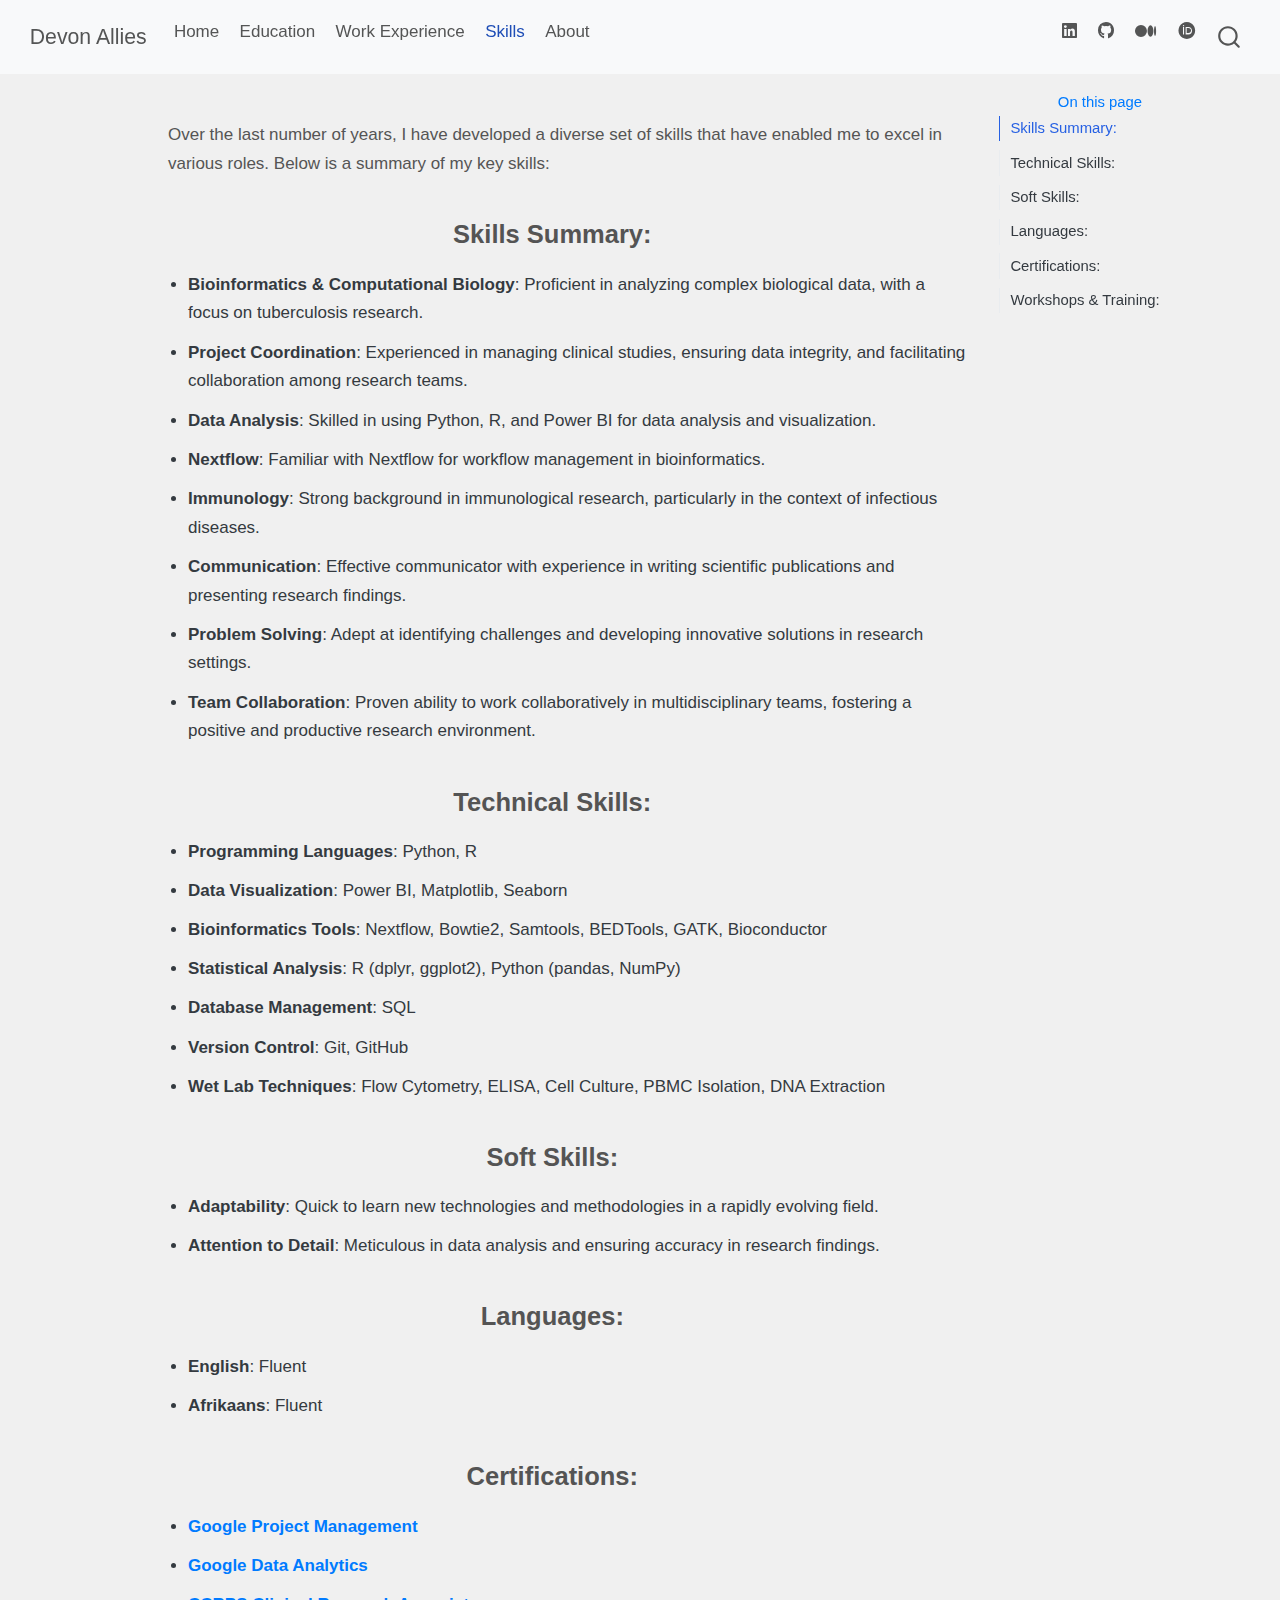
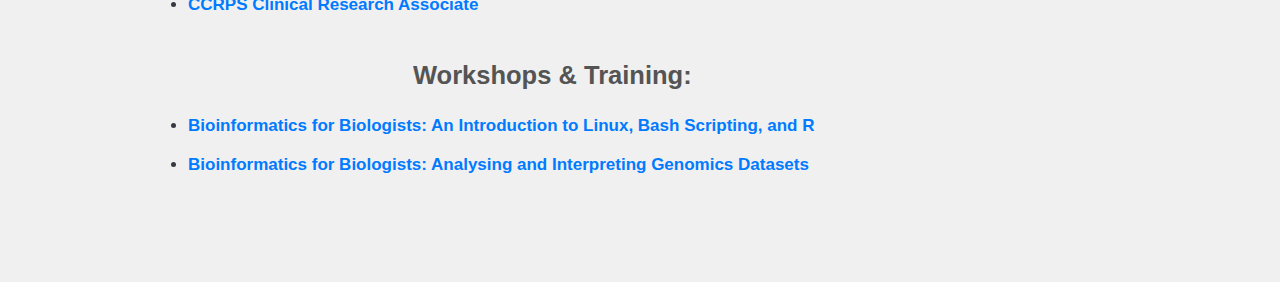
<file: docs/skills.html>
<!DOCTYPE html>
<html xmlns="http://www.w3.org/1999/xhtml" lang="en" xml:lang="en"><head>

<meta charset="utf-8">
<meta name="generator" content="quarto-1.7.31">

<meta name="viewport" content="width=device-width, initial-scale=1.0, user-scalable=yes">


<title>skills – Devon Allies</title>
<style>
code{white-space: pre-wrap;}
span.smallcaps{font-variant: small-caps;}
div.columns{display: flex; gap: min(4vw, 1.5em);}
div.column{flex: auto; overflow-x: auto;}
div.hanging-indent{margin-left: 1.5em; text-indent: -1.5em;}
ul.task-list{list-style: none;}
ul.task-list li input[type="checkbox"] {
  width: 0.8em;
  margin: 0 0.8em 0.2em -1em; /* quarto-specific, see https://github.com/quarto-dev/quarto-cli/issues/4556 */ 
  vertical-align: middle;
}
</style>


<script src="site_libs/quarto-nav/quarto-nav.js"></script>
<script src="site_libs/quarto-nav/headroom.min.js"></script>
<script src="site_libs/clipboard/clipboard.min.js"></script>
<script src="site_libs/quarto-search/autocomplete.umd.js"></script>
<script src="site_libs/quarto-search/fuse.min.js"></script>
<script src="site_libs/quarto-search/quarto-search.js"></script>
<meta name="quarto:offset" content="./">
<script src="site_libs/quarto-html/quarto.js" type="module"></script>
<script src="site_libs/quarto-html/tabsets/tabsets.js" type="module"></script>
<script src="site_libs/quarto-html/popper.min.js"></script>
<script src="site_libs/quarto-html/tippy.umd.min.js"></script>
<script src="site_libs/quarto-html/anchor.min.js"></script>
<link href="site_libs/quarto-html/tippy.css" rel="stylesheet">
<link href="site_libs/quarto-html/quarto-syntax-highlighting-e1a5c8363afafaef2c763b6775fbf3ca.css" rel="stylesheet" id="quarto-text-highlighting-styles">
<script src="site_libs/bootstrap/bootstrap.min.js"></script>
<link href="site_libs/bootstrap/bootstrap-icons.css" rel="stylesheet">
<link href="site_libs/bootstrap/bootstrap-c1fac2584b48ed01fb6e278e36375074.min.css" rel="stylesheet" append-hash="true" id="quarto-bootstrap" data-mode="light">
<link href="site_libs/quarto-contrib/fontawesome6-1.2.0/all.min.css" rel="stylesheet">
<link href="site_libs/quarto-contrib/fontawesome6-1.2.0/latex-fontsize.css" rel="stylesheet">
<script id="quarto-search-options" type="application/json">{
  "location": "navbar",
  "copy-button": false,
  "collapse-after": 3,
  "panel-placement": "end",
  "type": "overlay",
  "limit": 50,
  "keyboard-shortcut": [
    "f",
    "/",
    "s"
  ],
  "show-item-context": false,
  "language": {
    "search-no-results-text": "No results",
    "search-matching-documents-text": "matching documents",
    "search-copy-link-title": "Copy link to search",
    "search-hide-matches-text": "Hide additional matches",
    "search-more-match-text": "more match in this document",
    "search-more-matches-text": "more matches in this document",
    "search-clear-button-title": "Clear",
    "search-text-placeholder": "",
    "search-detached-cancel-button-title": "Cancel",
    "search-submit-button-title": "Submit",
    "search-label": "Search"
  }
}</script>


<link rel="stylesheet" href="styles.css">
</head>

<body class="nav-fixed quarto-light">

<div id="quarto-search-results"></div>
  <header id="quarto-header" class="headroom fixed-top">
    <nav class="navbar navbar-expand-lg " data-bs-theme="dark">
      <div class="navbar-container container-fluid">
      <div class="navbar-brand-container mx-auto">
    <a class="navbar-brand" href="./index.html">
    <span class="navbar-title">Devon Allies</span>
    </a>
  </div>
            <div id="quarto-search" class="" title="Search"></div>
          <button class="navbar-toggler" type="button" data-bs-toggle="collapse" data-bs-target="#navbarCollapse" aria-controls="navbarCollapse" role="menu" aria-expanded="false" aria-label="Toggle navigation" onclick="if (window.quartoToggleHeadroom) { window.quartoToggleHeadroom(); }">
  <span class="navbar-toggler-icon"></span>
</button>
          <div class="collapse navbar-collapse" id="navbarCollapse">
            <ul class="navbar-nav navbar-nav-scroll me-auto">
  <li class="nav-item">
    <a class="nav-link" href="./index.html"> 
<span class="menu-text">Home</span></a>
  </li>  
  <li class="nav-item">
    <a class="nav-link" href="./education.html"> 
<span class="menu-text">Education</span></a>
  </li>  
  <li class="nav-item">
    <a class="nav-link" href="./work.html"> 
<span class="menu-text">Work Experience</span></a>
  </li>  
  <li class="nav-item">
    <a class="nav-link active" href="./skills.html" aria-current="page"> 
<span class="menu-text">Skills</span></a>
  </li>  
  <li class="nav-item">
    <a class="nav-link" href="./about.html"> 
<span class="menu-text">About</span></a>
  </li>  
</ul>
            <ul class="navbar-nav navbar-nav-scroll ms-auto">
  <li class="nav-item">
    <a class="nav-link" href="https://www.linkedin.com/in/devonallies/" target="_blank"> 
<span class="menu-text"><i class="fa-brands fa-linkedin" aria-label="linkedin"></i></span></a>
  </li>  
  <li class="nav-item">
    <a class="nav-link" href="https://github.com/DevonAllies" target="_blank"> 
<span class="menu-text"><i class="fa-brands fa-github" aria-label="github"></i></span></a>
  </li>  
  <li class="nav-item">
    <a class="nav-link" href="https://medium.com/@alliesdl" target="_blank"> 
<span class="menu-text"><i class="fa-brands fa-medium" aria-label="medium"></i></span></a>
  </li>  
  <li class="nav-item">
    <a class="nav-link" href="https://orcid.org/0000-0001-8928-4334" target="_blank"> 
<span class="menu-text"><i class="fa-brands fa-orcid" aria-label="orcid"></i></span></a>
  </li>  
</ul>
          </div> <!-- /navcollapse -->
            <div class="quarto-navbar-tools">
</div>
      </div> <!-- /container-fluid -->
    </nav>
</header>
<!-- content -->
<div id="quarto-content" class="quarto-container page-columns page-rows-contents page-layout-article page-navbar">
<!-- sidebar -->
<!-- margin-sidebar -->
    <div id="quarto-margin-sidebar" class="sidebar margin-sidebar">
        <nav id="TOC" role="doc-toc" class="toc-active">
    <h2 id="toc-title">On this page</h2>
   
  <ul>
  <li><a href="#skills-summary" id="toc-skills-summary" class="nav-link active" data-scroll-target="#skills-summary">Skills Summary:</a></li>
  <li><a href="#technical-skills" id="toc-technical-skills" class="nav-link" data-scroll-target="#technical-skills">Technical Skills:</a></li>
  <li><a href="#soft-skills" id="toc-soft-skills" class="nav-link" data-scroll-target="#soft-skills">Soft Skills:</a></li>
  <li><a href="#languages" id="toc-languages" class="nav-link" data-scroll-target="#languages">Languages:</a></li>
  <li><a href="#certifications" id="toc-certifications" class="nav-link" data-scroll-target="#certifications">Certifications:</a></li>
  <li><a href="#workshops-training" id="toc-workshops-training" class="nav-link" data-scroll-target="#workshops-training">Workshops &amp; Training:</a></li>
  </ul>
</nav>
    </div>
<!-- main -->
<main class="content" id="quarto-document-content"><header id="title-block-header" class="quarto-title-block"></header>




<p>Over the last number of years, I have developed a diverse set of skills that have enabled me to excel in various roles. Below is a summary of my key skills:</p>
<section id="skills-summary" class="level3">
<h3 class="anchored" data-anchor-id="skills-summary">Skills Summary:</h3>
<ul>
<li><strong>Bioinformatics &amp; Computational Biology</strong>: Proficient in analyzing complex biological data, with a focus on tuberculosis research.</li>
<li><strong>Project Coordination</strong>: Experienced in managing clinical studies, ensuring data integrity, and facilitating collaboration among research teams.</li>
<li><strong>Data Analysis</strong>: Skilled in using Python, R, and Power BI for data analysis and visualization.</li>
<li><strong>Nextflow</strong>: Familiar with Nextflow for workflow management in bioinformatics.</li>
<li><strong>Immunology</strong>: Strong background in immunological research, particularly in the context of infectious diseases.</li>
<li><strong>Communication</strong>: Effective communicator with experience in writing scientific publications and presenting research findings.</li>
<li><strong>Problem Solving</strong>: Adept at identifying challenges and developing innovative solutions in research settings.</li>
<li><strong>Team Collaboration</strong>: Proven ability to work collaboratively in multidisciplinary teams, fostering a positive and productive research environment.</li>
</ul>
</section>
<section id="technical-skills" class="level3">
<h3 class="anchored" data-anchor-id="technical-skills">Technical Skills:</h3>
<ul>
<li><strong>Programming Languages</strong>: Python, R</li>
<li><strong>Data Visualization</strong>: Power BI, Matplotlib, Seaborn</li>
<li><strong>Bioinformatics Tools</strong>: Nextflow, Bowtie2, Samtools, BEDTools, GATK, Bioconductor</li>
<li><strong>Statistical Analysis</strong>: R (dplyr, ggplot2), Python (pandas, NumPy)</li>
<li><strong>Database Management</strong>: SQL</li>
<li><strong>Version Control</strong>: Git, GitHub</li>
<li><strong>Wet Lab Techniques</strong>: Flow Cytometry, ELISA, Cell Culture, PBMC Isolation, DNA Extraction</li>
</ul>
</section>
<section id="soft-skills" class="level3">
<h3 class="anchored" data-anchor-id="soft-skills">Soft Skills:</h3>
<ul>
<li><strong>Adaptability</strong>: Quick to learn new technologies and methodologies in a rapidly evolving field.</li>
<li><strong>Attention to Detail</strong>: Meticulous in data analysis and ensuring accuracy in research findings.</li>
</ul>
</section>
<section id="languages" class="level3">
<h3 class="anchored" data-anchor-id="languages">Languages:</h3>
<ul>
<li><strong>English</strong>: Fluent</li>
<li><strong>Afrikaans</strong>: Fluent</li>
</ul>
</section>
<section id="certifications" class="level3">
<h3 class="anchored" data-anchor-id="certifications">Certifications:</h3>
<ul>
<li><a href="https://coursera.org/share/f3d97c733faa1ddd1666fe4fec448dc7"><strong>Google Project Management</strong></a></li>
<li><a href="https://coursera.org/share/3b0c1d8f2e4a5b6d7c9f8e2c3a4b5c6d"><strong>Google Data Analytics</strong></a></li>
<li><a href="https://credsverse.com/credentials/d1fbc116-fd53-439d-ad94-6c0e94bbf737"><strong>CCRPS Clinical Research Associate</strong></a></li>
</ul>
</section>
<section id="workshops-training" class="level3">
<h3 class="anchored" data-anchor-id="workshops-training">Workshops &amp; Training:</h3>
<ul>
<li><a href="https://www.futurelearn.com/certificates/ltlhw12"><strong>Bioinformatics for Biologists: An Introduction to Linux, Bash Scripting, and R</strong></a></li>
<li><a href="https://www.futurelearn.com/certificates/g5s2rzf"><strong>Bioinformatics for Biologists: Analysing and Interpreting Genomics Datasets</strong></a></li>
</ul>


</section>

</main> <!-- /main -->
<script id="quarto-html-after-body" type="application/javascript">
  window.document.addEventListener("DOMContentLoaded", function (event) {
    const icon = "";
    const anchorJS = new window.AnchorJS();
    anchorJS.options = {
      placement: 'right',
      icon: icon
    };
    anchorJS.add('.anchored');
    const isCodeAnnotation = (el) => {
      for (const clz of el.classList) {
        if (clz.startsWith('code-annotation-')) {                     
          return true;
        }
      }
      return false;
    }
    const onCopySuccess = function(e) {
      // button target
      const button = e.trigger;
      // don't keep focus
      button.blur();
      // flash "checked"
      button.classList.add('code-copy-button-checked');
      var currentTitle = button.getAttribute("title");
      button.setAttribute("title", "Copied!");
      let tooltip;
      if (window.bootstrap) {
        button.setAttribute("data-bs-toggle", "tooltip");
        button.setAttribute("data-bs-placement", "left");
        button.setAttribute("data-bs-title", "Copied!");
        tooltip = new bootstrap.Tooltip(button, 
          { trigger: "manual", 
            customClass: "code-copy-button-tooltip",
            offset: [0, -8]});
        tooltip.show();    
      }
      setTimeout(function() {
        if (tooltip) {
          tooltip.hide();
          button.removeAttribute("data-bs-title");
          button.removeAttribute("data-bs-toggle");
          button.removeAttribute("data-bs-placement");
        }
        button.setAttribute("title", currentTitle);
        button.classList.remove('code-copy-button-checked');
      }, 1000);
      // clear code selection
      e.clearSelection();
    }
    const getTextToCopy = function(trigger) {
        const codeEl = trigger.previousElementSibling.cloneNode(true);
        for (const childEl of codeEl.children) {
          if (isCodeAnnotation(childEl)) {
            childEl.remove();
          }
        }
        return codeEl.innerText;
    }
    const clipboard = new window.ClipboardJS('.code-copy-button:not([data-in-quarto-modal])', {
      text: getTextToCopy
    });
    clipboard.on('success', onCopySuccess);
    if (window.document.getElementById('quarto-embedded-source-code-modal')) {
      const clipboardModal = new window.ClipboardJS('.code-copy-button[data-in-quarto-modal]', {
        text: getTextToCopy,
        container: window.document.getElementById('quarto-embedded-source-code-modal')
      });
      clipboardModal.on('success', onCopySuccess);
    }
      var localhostRegex = new RegExp(/^(?:http|https):\/\/localhost\:?[0-9]*\//);
      var mailtoRegex = new RegExp(/^mailto:/);
        var filterRegex = new RegExp('/' + window.location.host + '/');
      var isInternal = (href) => {
          return filterRegex.test(href) || localhostRegex.test(href) || mailtoRegex.test(href);
      }
      // Inspect non-navigation links and adorn them if external
     var links = window.document.querySelectorAll('a[href]:not(.nav-link):not(.navbar-brand):not(.toc-action):not(.sidebar-link):not(.sidebar-item-toggle):not(.pagination-link):not(.no-external):not([aria-hidden]):not(.dropdown-item):not(.quarto-navigation-tool):not(.about-link)');
      for (var i=0; i<links.length; i++) {
        const link = links[i];
        if (!isInternal(link.href)) {
          // undo the damage that might have been done by quarto-nav.js in the case of
          // links that we want to consider external
          if (link.dataset.originalHref !== undefined) {
            link.href = link.dataset.originalHref;
          }
        }
      }
    function tippyHover(el, contentFn, onTriggerFn, onUntriggerFn) {
      const config = {
        allowHTML: true,
        maxWidth: 500,
        delay: 100,
        arrow: false,
        appendTo: function(el) {
            return el.parentElement;
        },
        interactive: true,
        interactiveBorder: 10,
        theme: 'quarto',
        placement: 'bottom-start',
      };
      if (contentFn) {
        config.content = contentFn;
      }
      if (onTriggerFn) {
        config.onTrigger = onTriggerFn;
      }
      if (onUntriggerFn) {
        config.onUntrigger = onUntriggerFn;
      }
      window.tippy(el, config); 
    }
    const noterefs = window.document.querySelectorAll('a[role="doc-noteref"]');
    for (var i=0; i<noterefs.length; i++) {
      const ref = noterefs[i];
      tippyHover(ref, function() {
        // use id or data attribute instead here
        let href = ref.getAttribute('data-footnote-href') || ref.getAttribute('href');
        try { href = new URL(href).hash; } catch {}
        const id = href.replace(/^#\/?/, "");
        const note = window.document.getElementById(id);
        if (note) {
          return note.innerHTML;
        } else {
          return "";
        }
      });
    }
    const xrefs = window.document.querySelectorAll('a.quarto-xref');
    const processXRef = (id, note) => {
      // Strip column container classes
      const stripColumnClz = (el) => {
        el.classList.remove("page-full", "page-columns");
        if (el.children) {
          for (const child of el.children) {
            stripColumnClz(child);
          }
        }
      }
      stripColumnClz(note)
      if (id === null || id.startsWith('sec-')) {
        // Special case sections, only their first couple elements
        const container = document.createElement("div");
        if (note.children && note.children.length > 2) {
          container.appendChild(note.children[0].cloneNode(true));
          for (let i = 1; i < note.children.length; i++) {
            const child = note.children[i];
            if (child.tagName === "P" && child.innerText === "") {
              continue;
            } else {
              container.appendChild(child.cloneNode(true));
              break;
            }
          }
          if (window.Quarto?.typesetMath) {
            window.Quarto.typesetMath(container);
          }
          return container.innerHTML
        } else {
          if (window.Quarto?.typesetMath) {
            window.Quarto.typesetMath(note);
          }
          return note.innerHTML;
        }
      } else {
        // Remove any anchor links if they are present
        const anchorLink = note.querySelector('a.anchorjs-link');
        if (anchorLink) {
          anchorLink.remove();
        }
        if (window.Quarto?.typesetMath) {
          window.Quarto.typesetMath(note);
        }
        if (note.classList.contains("callout")) {
          return note.outerHTML;
        } else {
          return note.innerHTML;
        }
      }
    }
    for (var i=0; i<xrefs.length; i++) {
      const xref = xrefs[i];
      tippyHover(xref, undefined, function(instance) {
        instance.disable();
        let url = xref.getAttribute('href');
        let hash = undefined; 
        if (url.startsWith('#')) {
          hash = url;
        } else {
          try { hash = new URL(url).hash; } catch {}
        }
        if (hash) {
          const id = hash.replace(/^#\/?/, "");
          const note = window.document.getElementById(id);
          if (note !== null) {
            try {
              const html = processXRef(id, note.cloneNode(true));
              instance.setContent(html);
            } finally {
              instance.enable();
              instance.show();
            }
          } else {
            // See if we can fetch this
            fetch(url.split('#')[0])
            .then(res => res.text())
            .then(html => {
              const parser = new DOMParser();
              const htmlDoc = parser.parseFromString(html, "text/html");
              const note = htmlDoc.getElementById(id);
              if (note !== null) {
                const html = processXRef(id, note);
                instance.setContent(html);
              } 
            }).finally(() => {
              instance.enable();
              instance.show();
            });
          }
        } else {
          // See if we can fetch a full url (with no hash to target)
          // This is a special case and we should probably do some content thinning / targeting
          fetch(url)
          .then(res => res.text())
          .then(html => {
            const parser = new DOMParser();
            const htmlDoc = parser.parseFromString(html, "text/html");
            const note = htmlDoc.querySelector('main.content');
            if (note !== null) {
              // This should only happen for chapter cross references
              // (since there is no id in the URL)
              // remove the first header
              if (note.children.length > 0 && note.children[0].tagName === "HEADER") {
                note.children[0].remove();
              }
              const html = processXRef(null, note);
              instance.setContent(html);
            } 
          }).finally(() => {
            instance.enable();
            instance.show();
          });
        }
      }, function(instance) {
      });
    }
        let selectedAnnoteEl;
        const selectorForAnnotation = ( cell, annotation) => {
          let cellAttr = 'data-code-cell="' + cell + '"';
          let lineAttr = 'data-code-annotation="' +  annotation + '"';
          const selector = 'span[' + cellAttr + '][' + lineAttr + ']';
          return selector;
        }
        const selectCodeLines = (annoteEl) => {
          const doc = window.document;
          const targetCell = annoteEl.getAttribute("data-target-cell");
          const targetAnnotation = annoteEl.getAttribute("data-target-annotation");
          const annoteSpan = window.document.querySelector(selectorForAnnotation(targetCell, targetAnnotation));
          const lines = annoteSpan.getAttribute("data-code-lines").split(",");
          const lineIds = lines.map((line) => {
            return targetCell + "-" + line;
          })
          let top = null;
          let height = null;
          let parent = null;
          if (lineIds.length > 0) {
              //compute the position of the single el (top and bottom and make a div)
              const el = window.document.getElementById(lineIds[0]);
              top = el.offsetTop;
              height = el.offsetHeight;
              parent = el.parentElement.parentElement;
            if (lineIds.length > 1) {
              const lastEl = window.document.getElementById(lineIds[lineIds.length - 1]);
              const bottom = lastEl.offsetTop + lastEl.offsetHeight;
              height = bottom - top;
            }
            if (top !== null && height !== null && parent !== null) {
              // cook up a div (if necessary) and position it 
              let div = window.document.getElementById("code-annotation-line-highlight");
              if (div === null) {
                div = window.document.createElement("div");
                div.setAttribute("id", "code-annotation-line-highlight");
                div.style.position = 'absolute';
                parent.appendChild(div);
              }
              div.style.top = top - 2 + "px";
              div.style.height = height + 4 + "px";
              div.style.left = 0;
              let gutterDiv = window.document.getElementById("code-annotation-line-highlight-gutter");
              if (gutterDiv === null) {
                gutterDiv = window.document.createElement("div");
                gutterDiv.setAttribute("id", "code-annotation-line-highlight-gutter");
                gutterDiv.style.position = 'absolute';
                const codeCell = window.document.getElementById(targetCell);
                const gutter = codeCell.querySelector('.code-annotation-gutter');
                gutter.appendChild(gutterDiv);
              }
              gutterDiv.style.top = top - 2 + "px";
              gutterDiv.style.height = height + 4 + "px";
            }
            selectedAnnoteEl = annoteEl;
          }
        };
        const unselectCodeLines = () => {
          const elementsIds = ["code-annotation-line-highlight", "code-annotation-line-highlight-gutter"];
          elementsIds.forEach((elId) => {
            const div = window.document.getElementById(elId);
            if (div) {
              div.remove();
            }
          });
          selectedAnnoteEl = undefined;
        };
          // Handle positioning of the toggle
      window.addEventListener(
        "resize",
        throttle(() => {
          elRect = undefined;
          if (selectedAnnoteEl) {
            selectCodeLines(selectedAnnoteEl);
          }
        }, 10)
      );
      function throttle(fn, ms) {
      let throttle = false;
      let timer;
        return (...args) => {
          if(!throttle) { // first call gets through
              fn.apply(this, args);
              throttle = true;
          } else { // all the others get throttled
              if(timer) clearTimeout(timer); // cancel #2
              timer = setTimeout(() => {
                fn.apply(this, args);
                timer = throttle = false;
              }, ms);
          }
        };
      }
        // Attach click handler to the DT
        const annoteDls = window.document.querySelectorAll('dt[data-target-cell]');
        for (const annoteDlNode of annoteDls) {
          annoteDlNode.addEventListener('click', (event) => {
            const clickedEl = event.target;
            if (clickedEl !== selectedAnnoteEl) {
              unselectCodeLines();
              const activeEl = window.document.querySelector('dt[data-target-cell].code-annotation-active');
              if (activeEl) {
                activeEl.classList.remove('code-annotation-active');
              }
              selectCodeLines(clickedEl);
              clickedEl.classList.add('code-annotation-active');
            } else {
              // Unselect the line
              unselectCodeLines();
              clickedEl.classList.remove('code-annotation-active');
            }
          });
        }
    const findCites = (el) => {
      const parentEl = el.parentElement;
      if (parentEl) {
        const cites = parentEl.dataset.cites;
        if (cites) {
          return {
            el,
            cites: cites.split(' ')
          };
        } else {
          return findCites(el.parentElement)
        }
      } else {
        return undefined;
      }
    };
    var bibliorefs = window.document.querySelectorAll('a[role="doc-biblioref"]');
    for (var i=0; i<bibliorefs.length; i++) {
      const ref = bibliorefs[i];
      const citeInfo = findCites(ref);
      if (citeInfo) {
        tippyHover(citeInfo.el, function() {
          var popup = window.document.createElement('div');
          citeInfo.cites.forEach(function(cite) {
            var citeDiv = window.document.createElement('div');
            citeDiv.classList.add('hanging-indent');
            citeDiv.classList.add('csl-entry');
            var biblioDiv = window.document.getElementById('ref-' + cite);
            if (biblioDiv) {
              citeDiv.innerHTML = biblioDiv.innerHTML;
            }
            popup.appendChild(citeDiv);
          });
          return popup.innerHTML;
        });
      }
    }
  });
  </script>
</div> <!-- /content -->




</body></html>
</file>
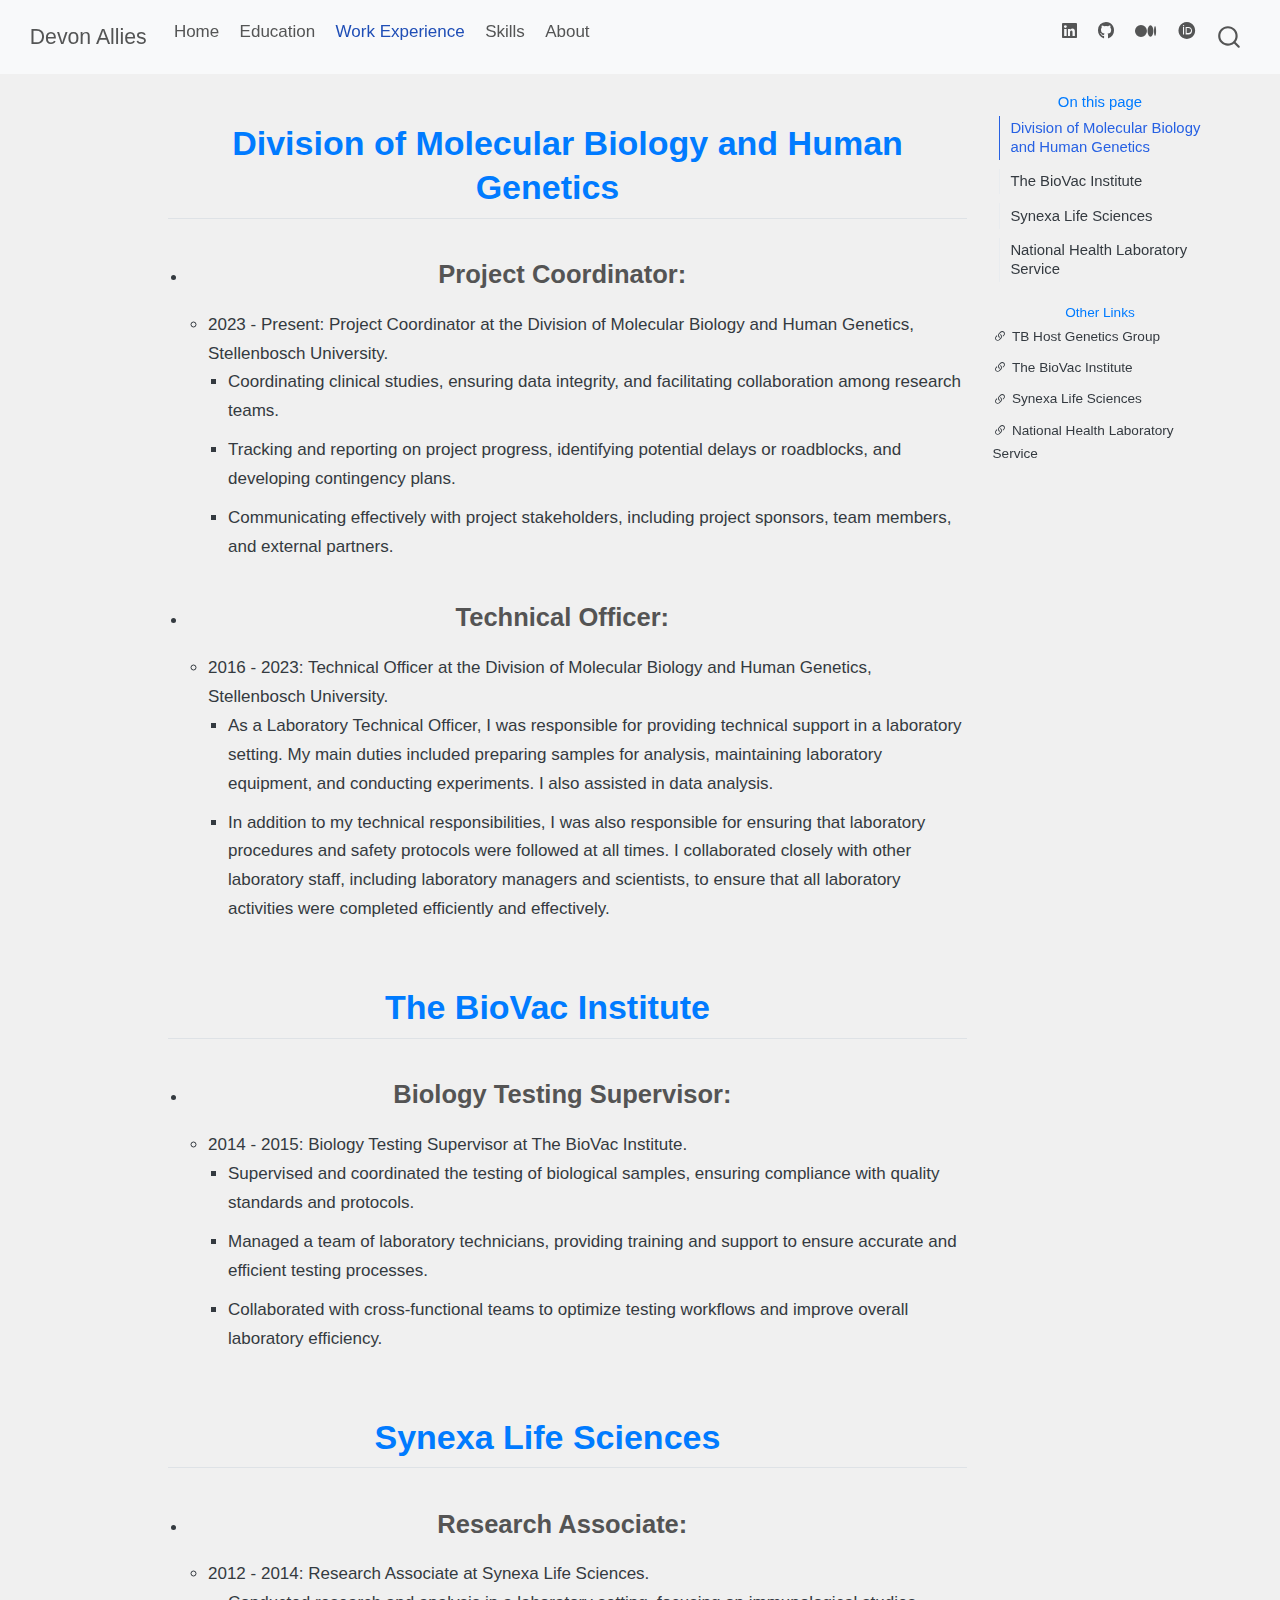
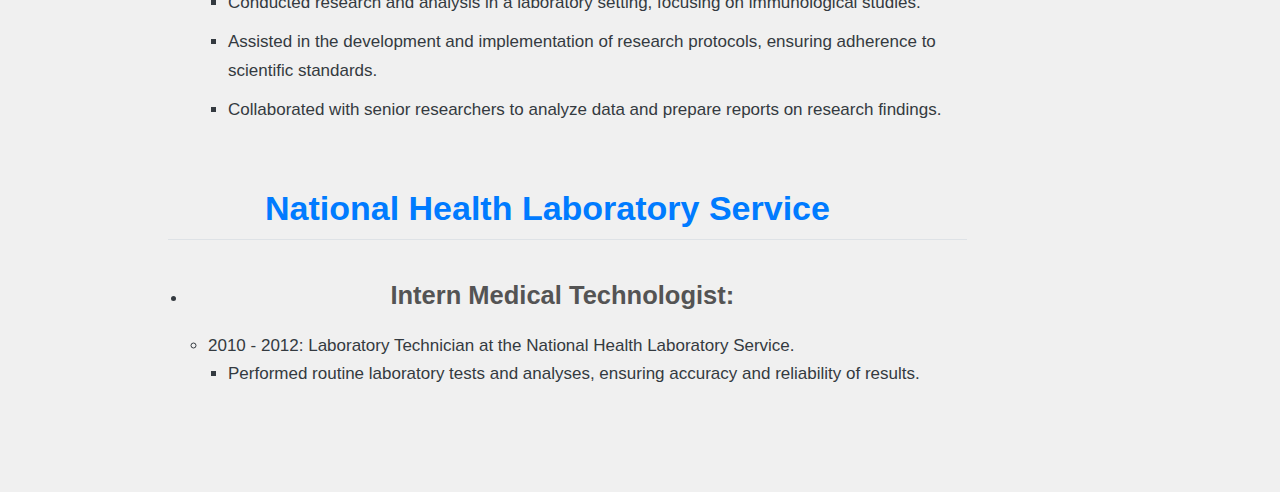
<file: docs/work.html>
<!DOCTYPE html>
<html xmlns="http://www.w3.org/1999/xhtml" lang="en" xml:lang="en"><head>

<meta charset="utf-8">
<meta name="generator" content="quarto-1.7.31">

<meta name="viewport" content="width=device-width, initial-scale=1.0, user-scalable=yes">


<title>work – Devon Allies</title>
<style>
code{white-space: pre-wrap;}
span.smallcaps{font-variant: small-caps;}
div.columns{display: flex; gap: min(4vw, 1.5em);}
div.column{flex: auto; overflow-x: auto;}
div.hanging-indent{margin-left: 1.5em; text-indent: -1.5em;}
ul.task-list{list-style: none;}
ul.task-list li input[type="checkbox"] {
  width: 0.8em;
  margin: 0 0.8em 0.2em -1em; /* quarto-specific, see https://github.com/quarto-dev/quarto-cli/issues/4556 */ 
  vertical-align: middle;
}
</style>


<script src="site_libs/quarto-nav/quarto-nav.js"></script>
<script src="site_libs/quarto-nav/headroom.min.js"></script>
<script src="site_libs/clipboard/clipboard.min.js"></script>
<script src="site_libs/quarto-search/autocomplete.umd.js"></script>
<script src="site_libs/quarto-search/fuse.min.js"></script>
<script src="site_libs/quarto-search/quarto-search.js"></script>
<meta name="quarto:offset" content="./">
<script src="site_libs/quarto-html/quarto.js" type="module"></script>
<script src="site_libs/quarto-html/tabsets/tabsets.js" type="module"></script>
<script src="site_libs/quarto-html/popper.min.js"></script>
<script src="site_libs/quarto-html/tippy.umd.min.js"></script>
<script src="site_libs/quarto-html/anchor.min.js"></script>
<link href="site_libs/quarto-html/tippy.css" rel="stylesheet">
<link href="site_libs/quarto-html/quarto-syntax-highlighting-e1a5c8363afafaef2c763b6775fbf3ca.css" rel="stylesheet" id="quarto-text-highlighting-styles">
<script src="site_libs/bootstrap/bootstrap.min.js"></script>
<link href="site_libs/bootstrap/bootstrap-icons.css" rel="stylesheet">
<link href="site_libs/bootstrap/bootstrap-c1fac2584b48ed01fb6e278e36375074.min.css" rel="stylesheet" append-hash="true" id="quarto-bootstrap" data-mode="light">
<link href="site_libs/quarto-contrib/fontawesome6-1.2.0/all.min.css" rel="stylesheet">
<link href="site_libs/quarto-contrib/fontawesome6-1.2.0/latex-fontsize.css" rel="stylesheet">
<script id="quarto-search-options" type="application/json">{
  "location": "navbar",
  "copy-button": false,
  "collapse-after": 3,
  "panel-placement": "end",
  "type": "overlay",
  "limit": 50,
  "keyboard-shortcut": [
    "f",
    "/",
    "s"
  ],
  "show-item-context": false,
  "language": {
    "search-no-results-text": "No results",
    "search-matching-documents-text": "matching documents",
    "search-copy-link-title": "Copy link to search",
    "search-hide-matches-text": "Hide additional matches",
    "search-more-match-text": "more match in this document",
    "search-more-matches-text": "more matches in this document",
    "search-clear-button-title": "Clear",
    "search-text-placeholder": "",
    "search-detached-cancel-button-title": "Cancel",
    "search-submit-button-title": "Submit",
    "search-label": "Search"
  }
}</script>


<link rel="stylesheet" href="styles.css">
</head>

<body class="nav-fixed quarto-light">

<div id="quarto-search-results"></div>
  <header id="quarto-header" class="headroom fixed-top">
    <nav class="navbar navbar-expand-lg " data-bs-theme="dark">
      <div class="navbar-container container-fluid">
      <div class="navbar-brand-container mx-auto">
    <a class="navbar-brand" href="./index.html">
    <span class="navbar-title">Devon Allies</span>
    </a>
  </div>
            <div id="quarto-search" class="" title="Search"></div>
          <button class="navbar-toggler" type="button" data-bs-toggle="collapse" data-bs-target="#navbarCollapse" aria-controls="navbarCollapse" role="menu" aria-expanded="false" aria-label="Toggle navigation" onclick="if (window.quartoToggleHeadroom) { window.quartoToggleHeadroom(); }">
  <span class="navbar-toggler-icon"></span>
</button>
          <div class="collapse navbar-collapse" id="navbarCollapse">
            <ul class="navbar-nav navbar-nav-scroll me-auto">
  <li class="nav-item">
    <a class="nav-link" href="./index.html"> 
<span class="menu-text">Home</span></a>
  </li>  
  <li class="nav-item">
    <a class="nav-link" href="./education.html"> 
<span class="menu-text">Education</span></a>
  </li>  
  <li class="nav-item">
    <a class="nav-link active" href="./work.html" aria-current="page"> 
<span class="menu-text">Work Experience</span></a>
  </li>  
  <li class="nav-item">
    <a class="nav-link" href="./skills.html"> 
<span class="menu-text">Skills</span></a>
  </li>  
  <li class="nav-item">
    <a class="nav-link" href="./about.html"> 
<span class="menu-text">About</span></a>
  </li>  
</ul>
            <ul class="navbar-nav navbar-nav-scroll ms-auto">
  <li class="nav-item">
    <a class="nav-link" href="https://www.linkedin.com/in/devonallies/" target="_blank"> 
<span class="menu-text"><i class="fa-brands fa-linkedin" aria-label="linkedin"></i></span></a>
  </li>  
  <li class="nav-item">
    <a class="nav-link" href="https://github.com/DevonAllies" target="_blank"> 
<span class="menu-text"><i class="fa-brands fa-github" aria-label="github"></i></span></a>
  </li>  
  <li class="nav-item">
    <a class="nav-link" href="https://medium.com/@alliesdl" target="_blank"> 
<span class="menu-text"><i class="fa-brands fa-medium" aria-label="medium"></i></span></a>
  </li>  
  <li class="nav-item">
    <a class="nav-link" href="https://orcid.org/0000-0001-8928-4334" target="_blank"> 
<span class="menu-text"><i class="fa-brands fa-orcid" aria-label="orcid"></i></span></a>
  </li>  
</ul>
          </div> <!-- /navcollapse -->
            <div class="quarto-navbar-tools">
</div>
      </div> <!-- /container-fluid -->
    </nav>
</header>
<!-- content -->
<div id="quarto-content" class="quarto-container page-columns page-rows-contents page-layout-article page-navbar">
<!-- sidebar -->
<!-- margin-sidebar -->
    <div id="quarto-margin-sidebar" class="sidebar margin-sidebar">
        <nav id="TOC" role="doc-toc" class="toc-active">
    <h2 id="toc-title">On this page</h2>
   
  <ul>
  <li><a href="#division-of-molecular-biology-and-human-genetics" id="toc-division-of-molecular-biology-and-human-genetics" class="nav-link active" data-scroll-target="#division-of-molecular-biology-and-human-genetics">Division of Molecular Biology and Human Genetics</a></li>
  <li><a href="#the-biovac-institute" id="toc-the-biovac-institute" class="nav-link" data-scroll-target="#the-biovac-institute">The BioVac Institute</a></li>
  <li><a href="#synexa-life-sciences" id="toc-synexa-life-sciences" class="nav-link" data-scroll-target="#synexa-life-sciences">Synexa Life Sciences</a></li>
  <li><a href="#national-health-laboratory-service" id="toc-national-health-laboratory-service" class="nav-link" data-scroll-target="#national-health-laboratory-service">National Health Laboratory Service</a></li>
  </ul>
<div class="quarto-other-links"><h2>Other Links</h2><ul><li><a href="http://www.sun.ac.za/english/faculty/healthsciences/Molecular_Biology_Human_Genetics/tbhostgenetics"><i class="bi bi-link-45deg"></i>TB Host Genetics Group</a></li><li><a href="https://biovac.co.za/"><i class="bi bi-link-45deg"></i>The BioVac Institute</a></li><li><a href="https://synexagroup.com/"><i class="bi bi-link-45deg"></i>Synexa Life Sciences</a></li><li><a href="https://www.nhls.ac.za/"><i class="bi bi-link-45deg"></i>National Health Laboratory Service</a></li></ul></div></nav>
    </div>
<!-- main -->
<main class="content" id="quarto-document-content"><header id="title-block-header" class="quarto-title-block"></header>




<section id="division-of-molecular-biology-and-human-genetics" class="level2">
<h2 class="anchored" data-anchor-id="division-of-molecular-biology-and-human-genetics">Division of Molecular Biology and Human Genetics</h2>
<ul>
<li><h3 id="project-coordinator" class="anchored">Project Coordinator:</h3>
<ul>
<li>2023 - Present: Project Coordinator at the Division of Molecular Biology and Human Genetics, Stellenbosch University.
<ul>
<li>Coordinating clinical studies, ensuring data integrity, and facilitating collaboration among research teams.</li>
<li>Tracking and reporting on project progress, identifying potential delays or roadblocks, and developing contingency plans.</li>
<li>Communicating effectively with project stakeholders, including project sponsors, team members, and external partners.</li>
</ul></li>
</ul></li>
<li><h3 id="technical-officer" class="anchored">Technical Officer:</h3>
<ul>
<li>2016 - 2023: Technical Officer at the Division of Molecular Biology and Human Genetics, Stellenbosch University.
<ul>
<li>As a Laboratory Technical Officer, I was responsible for providing technical support in a laboratory setting. My main duties included preparing samples for analysis, maintaining laboratory equipment, and conducting experiments. I also assisted in data analysis.</li>
<li>In addition to my technical responsibilities, I was also responsible for ensuring that laboratory procedures and safety protocols were followed at all times. I collaborated closely with other laboratory staff, including laboratory managers and scientists, to ensure that all laboratory activities were completed efficiently and effectively.</li>
</ul></li>
</ul></li>
</ul>
</section>
<section id="the-biovac-institute" class="level2">
<h2 class="anchored" data-anchor-id="the-biovac-institute">The BioVac Institute</h2>
<ul>
<li><h3 id="biology-testing-supervisor" class="anchored">Biology Testing Supervisor:</h3>
<ul>
<li>2014 - 2015: Biology Testing Supervisor at The BioVac Institute.
<ul>
<li>Supervised and coordinated the testing of biological samples, ensuring compliance with quality standards and protocols.</li>
<li>Managed a team of laboratory technicians, providing training and support to ensure accurate and efficient testing processes.</li>
<li>Collaborated with cross-functional teams to optimize testing workflows and improve overall laboratory efficiency.</li>
</ul></li>
</ul></li>
</ul>
</section>
<section id="synexa-life-sciences" class="level2">
<h2 class="anchored" data-anchor-id="synexa-life-sciences">Synexa Life Sciences</h2>
<ul>
<li><h3 id="research-associate" class="anchored">Research Associate:</h3>
<ul>
<li>2012 - 2014: Research Associate at Synexa Life Sciences.
<ul>
<li>Conducted research and analysis in a laboratory setting, focusing on immunological studies.</li>
<li>Assisted in the development and implementation of research protocols, ensuring adherence to scientific standards.</li>
<li>Collaborated with senior researchers to analyze data and prepare reports on research findings.</li>
</ul></li>
</ul></li>
</ul>
</section>
<section id="national-health-laboratory-service" class="level2">
<h2 class="anchored" data-anchor-id="national-health-laboratory-service">National Health Laboratory Service</h2>
<ul>
<li><h3 id="intern-medical-technologist" class="anchored">Intern Medical Technologist:</h3>
<ul>
<li>2010 - 2012: Laboratory Technician at the National Health Laboratory Service.
<ul>
<li>Performed routine laboratory tests and analyses, ensuring accuracy and reliability of results.</li>
</ul></li>
</ul></li>
</ul>


</section>

</main> <!-- /main -->
<script id="quarto-html-after-body" type="application/javascript">
  window.document.addEventListener("DOMContentLoaded", function (event) {
    const icon = "";
    const anchorJS = new window.AnchorJS();
    anchorJS.options = {
      placement: 'right',
      icon: icon
    };
    anchorJS.add('.anchored');
    const isCodeAnnotation = (el) => {
      for (const clz of el.classList) {
        if (clz.startsWith('code-annotation-')) {                     
          return true;
        }
      }
      return false;
    }
    const onCopySuccess = function(e) {
      // button target
      const button = e.trigger;
      // don't keep focus
      button.blur();
      // flash "checked"
      button.classList.add('code-copy-button-checked');
      var currentTitle = button.getAttribute("title");
      button.setAttribute("title", "Copied!");
      let tooltip;
      if (window.bootstrap) {
        button.setAttribute("data-bs-toggle", "tooltip");
        button.setAttribute("data-bs-placement", "left");
        button.setAttribute("data-bs-title", "Copied!");
        tooltip = new bootstrap.Tooltip(button, 
          { trigger: "manual", 
            customClass: "code-copy-button-tooltip",
            offset: [0, -8]});
        tooltip.show();    
      }
      setTimeout(function() {
        if (tooltip) {
          tooltip.hide();
          button.removeAttribute("data-bs-title");
          button.removeAttribute("data-bs-toggle");
          button.removeAttribute("data-bs-placement");
        }
        button.setAttribute("title", currentTitle);
        button.classList.remove('code-copy-button-checked');
      }, 1000);
      // clear code selection
      e.clearSelection();
    }
    const getTextToCopy = function(trigger) {
        const codeEl = trigger.previousElementSibling.cloneNode(true);
        for (const childEl of codeEl.children) {
          if (isCodeAnnotation(childEl)) {
            childEl.remove();
          }
        }
        return codeEl.innerText;
    }
    const clipboard = new window.ClipboardJS('.code-copy-button:not([data-in-quarto-modal])', {
      text: getTextToCopy
    });
    clipboard.on('success', onCopySuccess);
    if (window.document.getElementById('quarto-embedded-source-code-modal')) {
      const clipboardModal = new window.ClipboardJS('.code-copy-button[data-in-quarto-modal]', {
        text: getTextToCopy,
        container: window.document.getElementById('quarto-embedded-source-code-modal')
      });
      clipboardModal.on('success', onCopySuccess);
    }
      var localhostRegex = new RegExp(/^(?:http|https):\/\/localhost\:?[0-9]*\//);
      var mailtoRegex = new RegExp(/^mailto:/);
        var filterRegex = new RegExp('/' + window.location.host + '/');
      var isInternal = (href) => {
          return filterRegex.test(href) || localhostRegex.test(href) || mailtoRegex.test(href);
      }
      // Inspect non-navigation links and adorn them if external
     var links = window.document.querySelectorAll('a[href]:not(.nav-link):not(.navbar-brand):not(.toc-action):not(.sidebar-link):not(.sidebar-item-toggle):not(.pagination-link):not(.no-external):not([aria-hidden]):not(.dropdown-item):not(.quarto-navigation-tool):not(.about-link)');
      for (var i=0; i<links.length; i++) {
        const link = links[i];
        if (!isInternal(link.href)) {
          // undo the damage that might have been done by quarto-nav.js in the case of
          // links that we want to consider external
          if (link.dataset.originalHref !== undefined) {
            link.href = link.dataset.originalHref;
          }
        }
      }
    function tippyHover(el, contentFn, onTriggerFn, onUntriggerFn) {
      const config = {
        allowHTML: true,
        maxWidth: 500,
        delay: 100,
        arrow: false,
        appendTo: function(el) {
            return el.parentElement;
        },
        interactive: true,
        interactiveBorder: 10,
        theme: 'quarto',
        placement: 'bottom-start',
      };
      if (contentFn) {
        config.content = contentFn;
      }
      if (onTriggerFn) {
        config.onTrigger = onTriggerFn;
      }
      if (onUntriggerFn) {
        config.onUntrigger = onUntriggerFn;
      }
      window.tippy(el, config); 
    }
    const noterefs = window.document.querySelectorAll('a[role="doc-noteref"]');
    for (var i=0; i<noterefs.length; i++) {
      const ref = noterefs[i];
      tippyHover(ref, function() {
        // use id or data attribute instead here
        let href = ref.getAttribute('data-footnote-href') || ref.getAttribute('href');
        try { href = new URL(href).hash; } catch {}
        const id = href.replace(/^#\/?/, "");
        const note = window.document.getElementById(id);
        if (note) {
          return note.innerHTML;
        } else {
          return "";
        }
      });
    }
    const xrefs = window.document.querySelectorAll('a.quarto-xref');
    const processXRef = (id, note) => {
      // Strip column container classes
      const stripColumnClz = (el) => {
        el.classList.remove("page-full", "page-columns");
        if (el.children) {
          for (const child of el.children) {
            stripColumnClz(child);
          }
        }
      }
      stripColumnClz(note)
      if (id === null || id.startsWith('sec-')) {
        // Special case sections, only their first couple elements
        const container = document.createElement("div");
        if (note.children && note.children.length > 2) {
          container.appendChild(note.children[0].cloneNode(true));
          for (let i = 1; i < note.children.length; i++) {
            const child = note.children[i];
            if (child.tagName === "P" && child.innerText === "") {
              continue;
            } else {
              container.appendChild(child.cloneNode(true));
              break;
            }
          }
          if (window.Quarto?.typesetMath) {
            window.Quarto.typesetMath(container);
          }
          return container.innerHTML
        } else {
          if (window.Quarto?.typesetMath) {
            window.Quarto.typesetMath(note);
          }
          return note.innerHTML;
        }
      } else {
        // Remove any anchor links if they are present
        const anchorLink = note.querySelector('a.anchorjs-link');
        if (anchorLink) {
          anchorLink.remove();
        }
        if (window.Quarto?.typesetMath) {
          window.Quarto.typesetMath(note);
        }
        if (note.classList.contains("callout")) {
          return note.outerHTML;
        } else {
          return note.innerHTML;
        }
      }
    }
    for (var i=0; i<xrefs.length; i++) {
      const xref = xrefs[i];
      tippyHover(xref, undefined, function(instance) {
        instance.disable();
        let url = xref.getAttribute('href');
        let hash = undefined; 
        if (url.startsWith('#')) {
          hash = url;
        } else {
          try { hash = new URL(url).hash; } catch {}
        }
        if (hash) {
          const id = hash.replace(/^#\/?/, "");
          const note = window.document.getElementById(id);
          if (note !== null) {
            try {
              const html = processXRef(id, note.cloneNode(true));
              instance.setContent(html);
            } finally {
              instance.enable();
              instance.show();
            }
          } else {
            // See if we can fetch this
            fetch(url.split('#')[0])
            .then(res => res.text())
            .then(html => {
              const parser = new DOMParser();
              const htmlDoc = parser.parseFromString(html, "text/html");
              const note = htmlDoc.getElementById(id);
              if (note !== null) {
                const html = processXRef(id, note);
                instance.setContent(html);
              } 
            }).finally(() => {
              instance.enable();
              instance.show();
            });
          }
        } else {
          // See if we can fetch a full url (with no hash to target)
          // This is a special case and we should probably do some content thinning / targeting
          fetch(url)
          .then(res => res.text())
          .then(html => {
            const parser = new DOMParser();
            const htmlDoc = parser.parseFromString(html, "text/html");
            const note = htmlDoc.querySelector('main.content');
            if (note !== null) {
              // This should only happen for chapter cross references
              // (since there is no id in the URL)
              // remove the first header
              if (note.children.length > 0 && note.children[0].tagName === "HEADER") {
                note.children[0].remove();
              }
              const html = processXRef(null, note);
              instance.setContent(html);
            } 
          }).finally(() => {
            instance.enable();
            instance.show();
          });
        }
      }, function(instance) {
      });
    }
        let selectedAnnoteEl;
        const selectorForAnnotation = ( cell, annotation) => {
          let cellAttr = 'data-code-cell="' + cell + '"';
          let lineAttr = 'data-code-annotation="' +  annotation + '"';
          const selector = 'span[' + cellAttr + '][' + lineAttr + ']';
          return selector;
        }
        const selectCodeLines = (annoteEl) => {
          const doc = window.document;
          const targetCell = annoteEl.getAttribute("data-target-cell");
          const targetAnnotation = annoteEl.getAttribute("data-target-annotation");
          const annoteSpan = window.document.querySelector(selectorForAnnotation(targetCell, targetAnnotation));
          const lines = annoteSpan.getAttribute("data-code-lines").split(",");
          const lineIds = lines.map((line) => {
            return targetCell + "-" + line;
          })
          let top = null;
          let height = null;
          let parent = null;
          if (lineIds.length > 0) {
              //compute the position of the single el (top and bottom and make a div)
              const el = window.document.getElementById(lineIds[0]);
              top = el.offsetTop;
              height = el.offsetHeight;
              parent = el.parentElement.parentElement;
            if (lineIds.length > 1) {
              const lastEl = window.document.getElementById(lineIds[lineIds.length - 1]);
              const bottom = lastEl.offsetTop + lastEl.offsetHeight;
              height = bottom - top;
            }
            if (top !== null && height !== null && parent !== null) {
              // cook up a div (if necessary) and position it 
              let div = window.document.getElementById("code-annotation-line-highlight");
              if (div === null) {
                div = window.document.createElement("div");
                div.setAttribute("id", "code-annotation-line-highlight");
                div.style.position = 'absolute';
                parent.appendChild(div);
              }
              div.style.top = top - 2 + "px";
              div.style.height = height + 4 + "px";
              div.style.left = 0;
              let gutterDiv = window.document.getElementById("code-annotation-line-highlight-gutter");
              if (gutterDiv === null) {
                gutterDiv = window.document.createElement("div");
                gutterDiv.setAttribute("id", "code-annotation-line-highlight-gutter");
                gutterDiv.style.position = 'absolute';
                const codeCell = window.document.getElementById(targetCell);
                const gutter = codeCell.querySelector('.code-annotation-gutter');
                gutter.appendChild(gutterDiv);
              }
              gutterDiv.style.top = top - 2 + "px";
              gutterDiv.style.height = height + 4 + "px";
            }
            selectedAnnoteEl = annoteEl;
          }
        };
        const unselectCodeLines = () => {
          const elementsIds = ["code-annotation-line-highlight", "code-annotation-line-highlight-gutter"];
          elementsIds.forEach((elId) => {
            const div = window.document.getElementById(elId);
            if (div) {
              div.remove();
            }
          });
          selectedAnnoteEl = undefined;
        };
          // Handle positioning of the toggle
      window.addEventListener(
        "resize",
        throttle(() => {
          elRect = undefined;
          if (selectedAnnoteEl) {
            selectCodeLines(selectedAnnoteEl);
          }
        }, 10)
      );
      function throttle(fn, ms) {
      let throttle = false;
      let timer;
        return (...args) => {
          if(!throttle) { // first call gets through
              fn.apply(this, args);
              throttle = true;
          } else { // all the others get throttled
              if(timer) clearTimeout(timer); // cancel #2
              timer = setTimeout(() => {
                fn.apply(this, args);
                timer = throttle = false;
              }, ms);
          }
        };
      }
        // Attach click handler to the DT
        const annoteDls = window.document.querySelectorAll('dt[data-target-cell]');
        for (const annoteDlNode of annoteDls) {
          annoteDlNode.addEventListener('click', (event) => {
            const clickedEl = event.target;
            if (clickedEl !== selectedAnnoteEl) {
              unselectCodeLines();
              const activeEl = window.document.querySelector('dt[data-target-cell].code-annotation-active');
              if (activeEl) {
                activeEl.classList.remove('code-annotation-active');
              }
              selectCodeLines(clickedEl);
              clickedEl.classList.add('code-annotation-active');
            } else {
              // Unselect the line
              unselectCodeLines();
              clickedEl.classList.remove('code-annotation-active');
            }
          });
        }
    const findCites = (el) => {
      const parentEl = el.parentElement;
      if (parentEl) {
        const cites = parentEl.dataset.cites;
        if (cites) {
          return {
            el,
            cites: cites.split(' ')
          };
        } else {
          return findCites(el.parentElement)
        }
      } else {
        return undefined;
      }
    };
    var bibliorefs = window.document.querySelectorAll('a[role="doc-biblioref"]');
    for (var i=0; i<bibliorefs.length; i++) {
      const ref = bibliorefs[i];
      const citeInfo = findCites(ref);
      if (citeInfo) {
        tippyHover(citeInfo.el, function() {
          var popup = window.document.createElement('div');
          citeInfo.cites.forEach(function(cite) {
            var citeDiv = window.document.createElement('div');
            citeDiv.classList.add('hanging-indent');
            citeDiv.classList.add('csl-entry');
            var biblioDiv = window.document.getElementById('ref-' + cite);
            if (biblioDiv) {
              citeDiv.innerHTML = biblioDiv.innerHTML;
            }
            popup.appendChild(citeDiv);
          });
          return popup.innerHTML;
        });
      }
    }
  });
  </script>
</div> <!-- /content -->




</body></html>
</file>
<file: docs/site_libs/quarto-html/tippy.css>
.tippy-box[data-animation=fade][data-state=hidden]{opacity:0}[data-tippy-root]{max-width:calc(100vw - 10px)}.tippy-box{position:relative;background-color:#333;color:#fff;border-radius:4px;font-size:14px;line-height:1.4;white-space:normal;outline:0;transition-property:transform,visibility,opacity}.tippy-box[data-placement^=top]>.tippy-arrow{bottom:0}.tippy-box[data-placement^=top]>.tippy-arrow:before{bottom:-7px;left:0;border-width:8px 8px 0;border-top-color:initial;transform-origin:center top}.tippy-box[data-placement^=bottom]>.tippy-arrow{top:0}.tippy-box[data-placement^=bottom]>.tippy-arrow:before{top:-7px;left:0;border-width:0 8px 8px;border-bottom-color:initial;transform-origin:center bottom}.tippy-box[data-placement^=left]>.tippy-arrow{right:0}.tippy-box[data-placement^=left]>.tippy-arrow:before{border-width:8px 0 8px 8px;border-left-color:initial;right:-7px;transform-origin:center left}.tippy-box[data-placement^=right]>.tippy-arrow{left:0}.tippy-box[data-placement^=right]>.tippy-arrow:before{left:-7px;border-width:8px 8px 8px 0;border-right-color:initial;transform-origin:center right}.tippy-box[data-inertia][data-state=visible]{transition-timing-function:cubic-bezier(.54,1.5,.38,1.11)}.tippy-arrow{width:16px;height:16px;color:#333}.tippy-arrow:before{content:"";position:absolute;border-color:transparent;border-style:solid}.tippy-content{position:relative;padding:5px 9px;z-index:1}
</file>
<file: docs/site_libs/quarto-html/quarto-syntax-highlighting-e1a5c8363afafaef2c763b6775fbf3ca.css>
/* quarto syntax highlight colors */
:root {
  --quarto-hl-ot-color: #003B4F;
  --quarto-hl-at-color: #657422;
  --quarto-hl-ss-color: #20794D;
  --quarto-hl-an-color: #5E5E5E;
  --quarto-hl-fu-color: #4758AB;
  --quarto-hl-st-color: #20794D;
  --quarto-hl-cf-color: #003B4F;
  --quarto-hl-op-color: #5E5E5E;
  --quarto-hl-er-color: #AD0000;
  --quarto-hl-bn-color: #AD0000;
  --quarto-hl-al-color: #AD0000;
  --quarto-hl-va-color: #111111;
  --quarto-hl-bu-color: inherit;
  --quarto-hl-ex-color: inherit;
  --quarto-hl-pp-color: #AD0000;
  --quarto-hl-in-color: #5E5E5E;
  --quarto-hl-vs-color: #20794D;
  --quarto-hl-wa-color: #5E5E5E;
  --quarto-hl-do-color: #5E5E5E;
  --quarto-hl-im-color: #00769E;
  --quarto-hl-ch-color: #20794D;
  --quarto-hl-dt-color: #AD0000;
  --quarto-hl-fl-color: #AD0000;
  --quarto-hl-co-color: #5E5E5E;
  --quarto-hl-cv-color: #5E5E5E;
  --quarto-hl-cn-color: #8f5902;
  --quarto-hl-sc-color: #5E5E5E;
  --quarto-hl-dv-color: #AD0000;
  --quarto-hl-kw-color: #003B4F;
}

/* other quarto variables */
:root {
  --quarto-font-monospace: SFMono-Regular, Menlo, Monaco, Consolas, "Liberation Mono", "Courier New", monospace;
}

/* syntax highlight based on Pandoc's rules */
pre > code.sourceCode > span {
  color: #003B4F;
}

code.sourceCode > span {
  color: #003B4F;
}

div.sourceCode,
div.sourceCode pre.sourceCode {
  color: #003B4F;
}

/* Normal */
code span {
  color: #003B4F;
}

/* Alert */
code span.al {
  color: #AD0000;
  font-style: inherit;
}

/* Annotation */
code span.an {
  color: #5E5E5E;
  font-style: inherit;
}

/* Attribute */
code span.at {
  color: #657422;
  font-style: inherit;
}

/* BaseN */
code span.bn {
  color: #AD0000;
  font-style: inherit;
}

/* BuiltIn */
code span.bu {
  font-style: inherit;
}

/* ControlFlow */
code span.cf {
  color: #003B4F;
  font-weight: bold;
  font-style: inherit;
}

/* Char */
code span.ch {
  color: #20794D;
  font-style: inherit;
}

/* Constant */
code span.cn {
  color: #8f5902;
  font-style: inherit;
}

/* Comment */
code span.co {
  color: #5E5E5E;
  font-style: inherit;
}

/* CommentVar */
code span.cv {
  color: #5E5E5E;
  font-style: italic;
}

/* Documentation */
code span.do {
  color: #5E5E5E;
  font-style: italic;
}

/* DataType */
code span.dt {
  color: #AD0000;
  font-style: inherit;
}

/* DecVal */
code span.dv {
  color: #AD0000;
  font-style: inherit;
}

/* Error */
code span.er {
  color: #AD0000;
  font-style: inherit;
}

/* Extension */
code span.ex {
  font-style: inherit;
}

/* Float */
code span.fl {
  color: #AD0000;
  font-style: inherit;
}

/* Function */
code span.fu {
  color: #4758AB;
  font-style: inherit;
}

/* Import */
code span.im {
  color: #00769E;
  font-style: inherit;
}

/* Information */
code span.in {
  color: #5E5E5E;
  font-style: inherit;
}

/* Keyword */
code span.kw {
  color: #003B4F;
  font-weight: bold;
  font-style: inherit;
}

/* Operator */
code span.op {
  color: #5E5E5E;
  font-style: inherit;
}

/* Other */
code span.ot {
  color: #003B4F;
  font-style: inherit;
}

/* Preprocessor */
code span.pp {
  color: #AD0000;
  font-style: inherit;
}

/* SpecialChar */
code span.sc {
  color: #5E5E5E;
  font-style: inherit;
}

/* SpecialString */
code span.ss {
  color: #20794D;
  font-style: inherit;
}

/* String */
code span.st {
  color: #20794D;
  font-style: inherit;
}

/* Variable */
code span.va {
  color: #111111;
  font-style: inherit;
}

/* VerbatimString */
code span.vs {
  color: #20794D;
  font-style: inherit;
}

/* Warning */
code span.wa {
  color: #5E5E5E;
  font-style: italic;
}

.prevent-inlining {
  content: "</";
}

/*# sourceMappingURL=c735b2cac6c846c1abc72f5ce1520814.css.map */
</file>
<file: docs/site_libs/quarto-contrib/fontawesome6-1.2.0/latex-fontsize.css>
.fa-tiny {
  font-size: 0.5em;
}
.fa-scriptsize {
  font-size: 0.7em;
}
.fa-footnotesize {
  font-size: 0.8em;
}
.fa-small {
  font-size: 0.9em;
}
.fa-normalsize {
  font-size: 1em;
}
.fa-large {
  font-size: 1.2em;
}
.fa-Large {
  font-size: 1.5em;
}
.fa-LARGE {
  font-size: 1.75em;
}
.fa-huge {
  font-size: 2em;
}
.fa-Huge {
  font-size: 2.5em;
}
</file>
<file: docs/styles.css>
/* css styles */

/* --- Body Background Color --- */
body {
  background-color: #f0f0f0; /* Light gray background */
  color: 333;
  font-family: Arial, sans-serif; /* Default font */
  line-height: 1.7; /* Default line height for readability */
}

/* --- Heading Colors --- */
h1 {
  color: #0056b3; /* Dark blue for main headings */ 
  text-align: center; /* Centered headings */
  font-size: 2.8em; /* Larger font size for main headings */
  margin-top: 2em; /* Margin for spacing */
  margin-bottom: 1.2em; /* Margin for spacing */
  line-height: 1.2em; /* Line height for main headings */
}

h2 {
  color: #007bff; /* Lighter blue for subheadings */
  text-align: center; /* Centered subheadings */
  font-size: 2.0em; /* Slightly smaller than main headings */
  margin-top: 1.8em; /* Margin for spacing */
  margin-bottom: 0.8em; /* Margin for spacing */
  line-height: 1.3; /* Line height for subheadings */
}

h3 {
  color: #444; /* Gray for smaller headings */
  text-align: center; /* Centered smaller headings */
  font-size: 1.5em; /* Smaller font size for smaller headings */
  margin-top: 1.5em; /* Margin for spacing */
  margin-bottom: 0.7em; /* Margin for spacing */
  line-height: 1.4; /* Line height for smaller headings */
}

/* --- Paragraph Text Color --- */
p {
  color: #555; /* Dark gray for paragraph text */
  line-height: 1.7; /* Improved readability with line height */
  margin-bottom: 1.5em; /* Spacing between paragraphs */
}

ul {
  margin-bottom: 1.5em; /* Spacing below lists */
  padding-left: 20px; /* Indentation for list items */
}

ul li {
  line-height: 1.7; /* Line height for list items */
  margin-bottom: 0.6em; /* Spacing between list items */
}

a {
  color: #007bff; /* Link color */
  text-decoration: none; /* No underline for links */
}

a:hover {
  color: #0056b3; /* Darker blue on hover */
  text-decoration: underline; /* Underline on hover */
}

a:visited {
  color: #6c757d; /* Lighter gray for visited links */
}

.libutton {
  display: flex;
  flex-direction: column;
  justify-content: center;
  padding: 7px;
  text-align: center;
  outline: none;
  text-decoration: none !important;
  color: #ffffff !important;
  width: 200px;
  height: 32px;
  border-radius: 16px;
  background-color: #0A66C2;
  font-family: "SF Pro Text", Helvetica, sans-serif;
}
</file>
